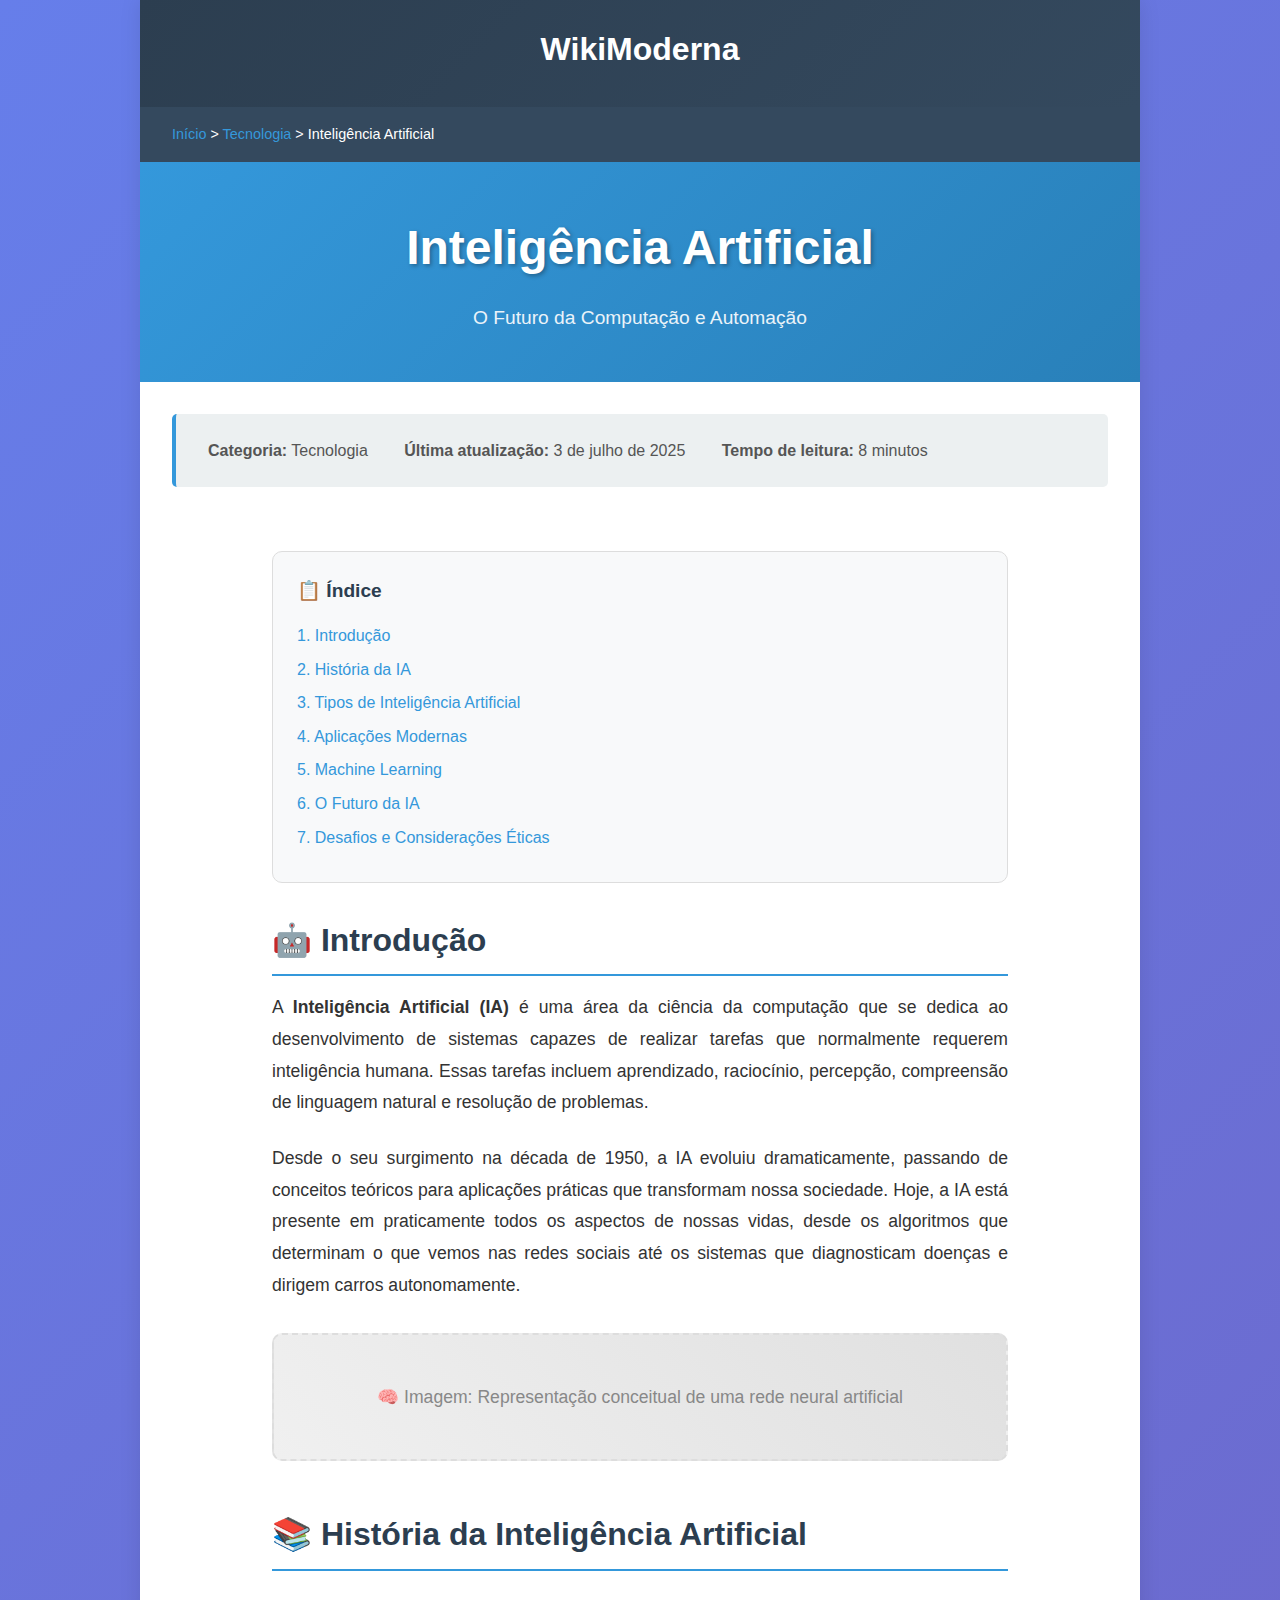
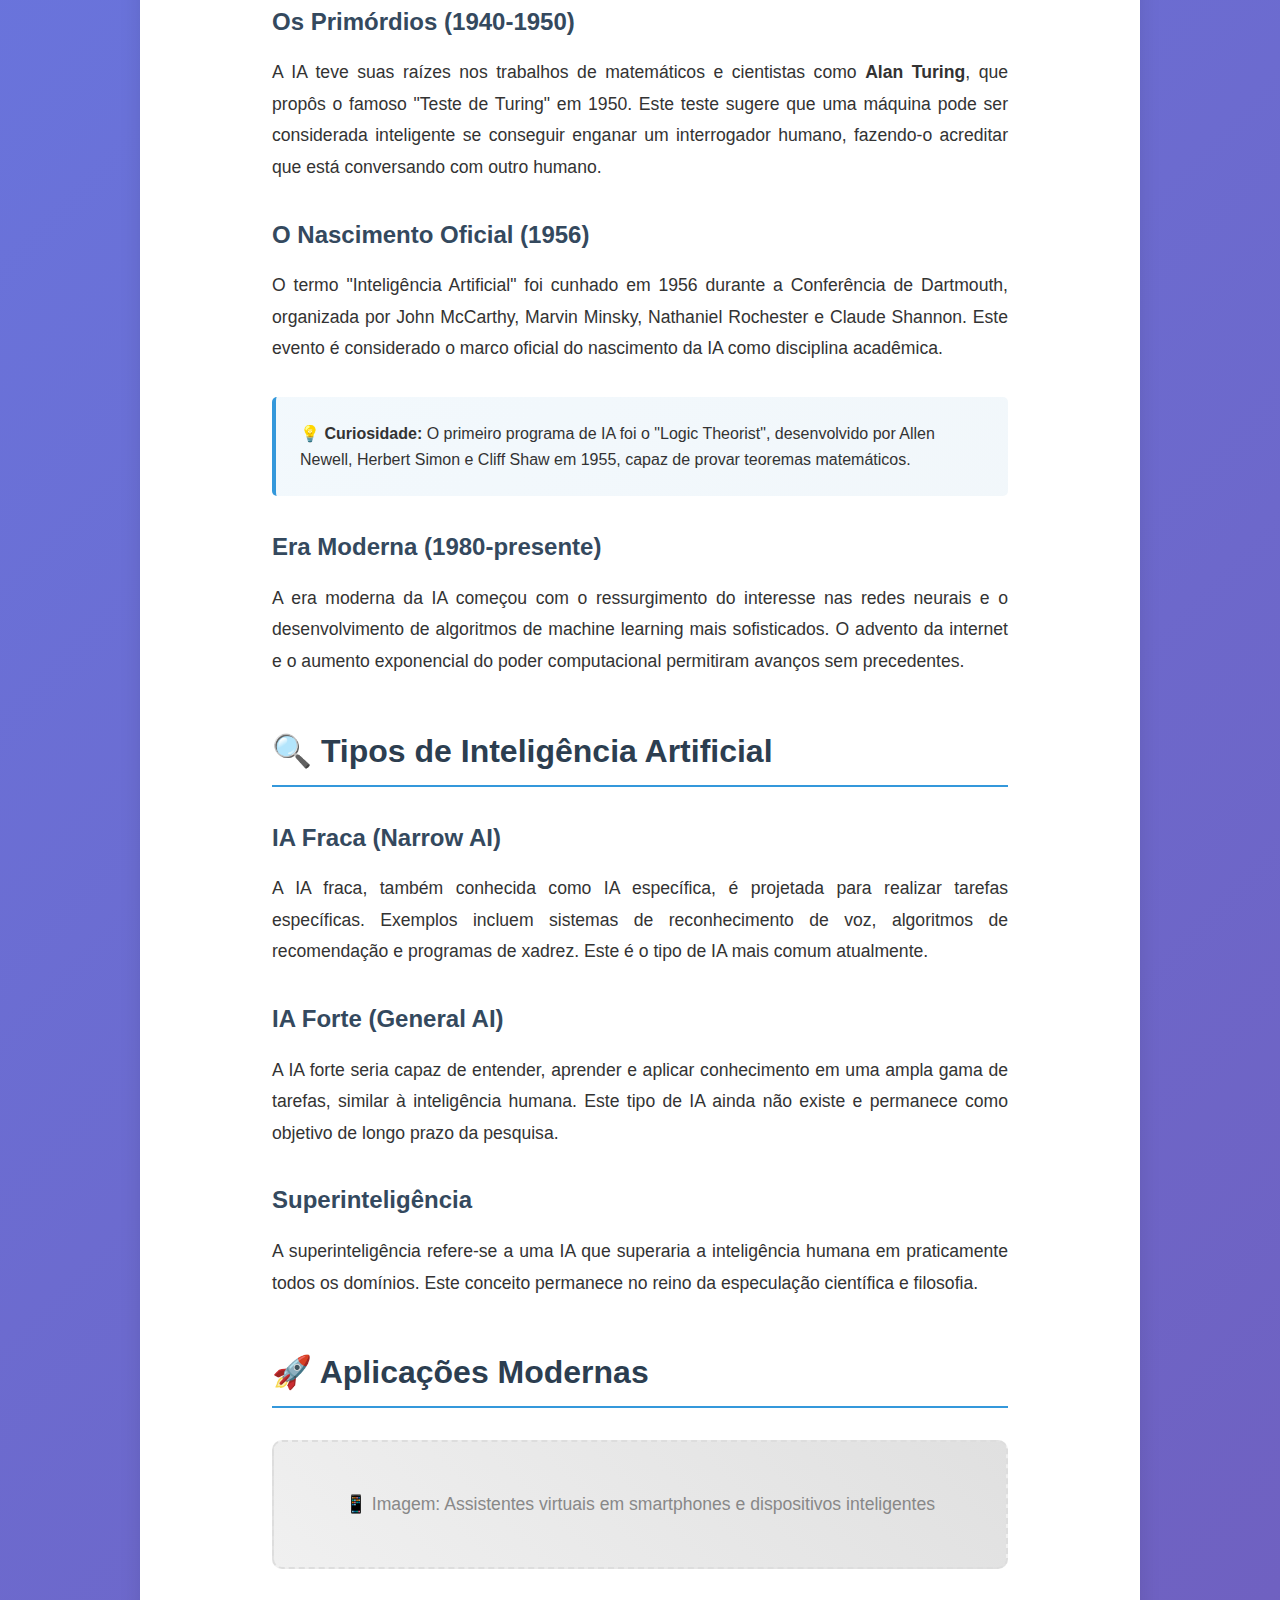
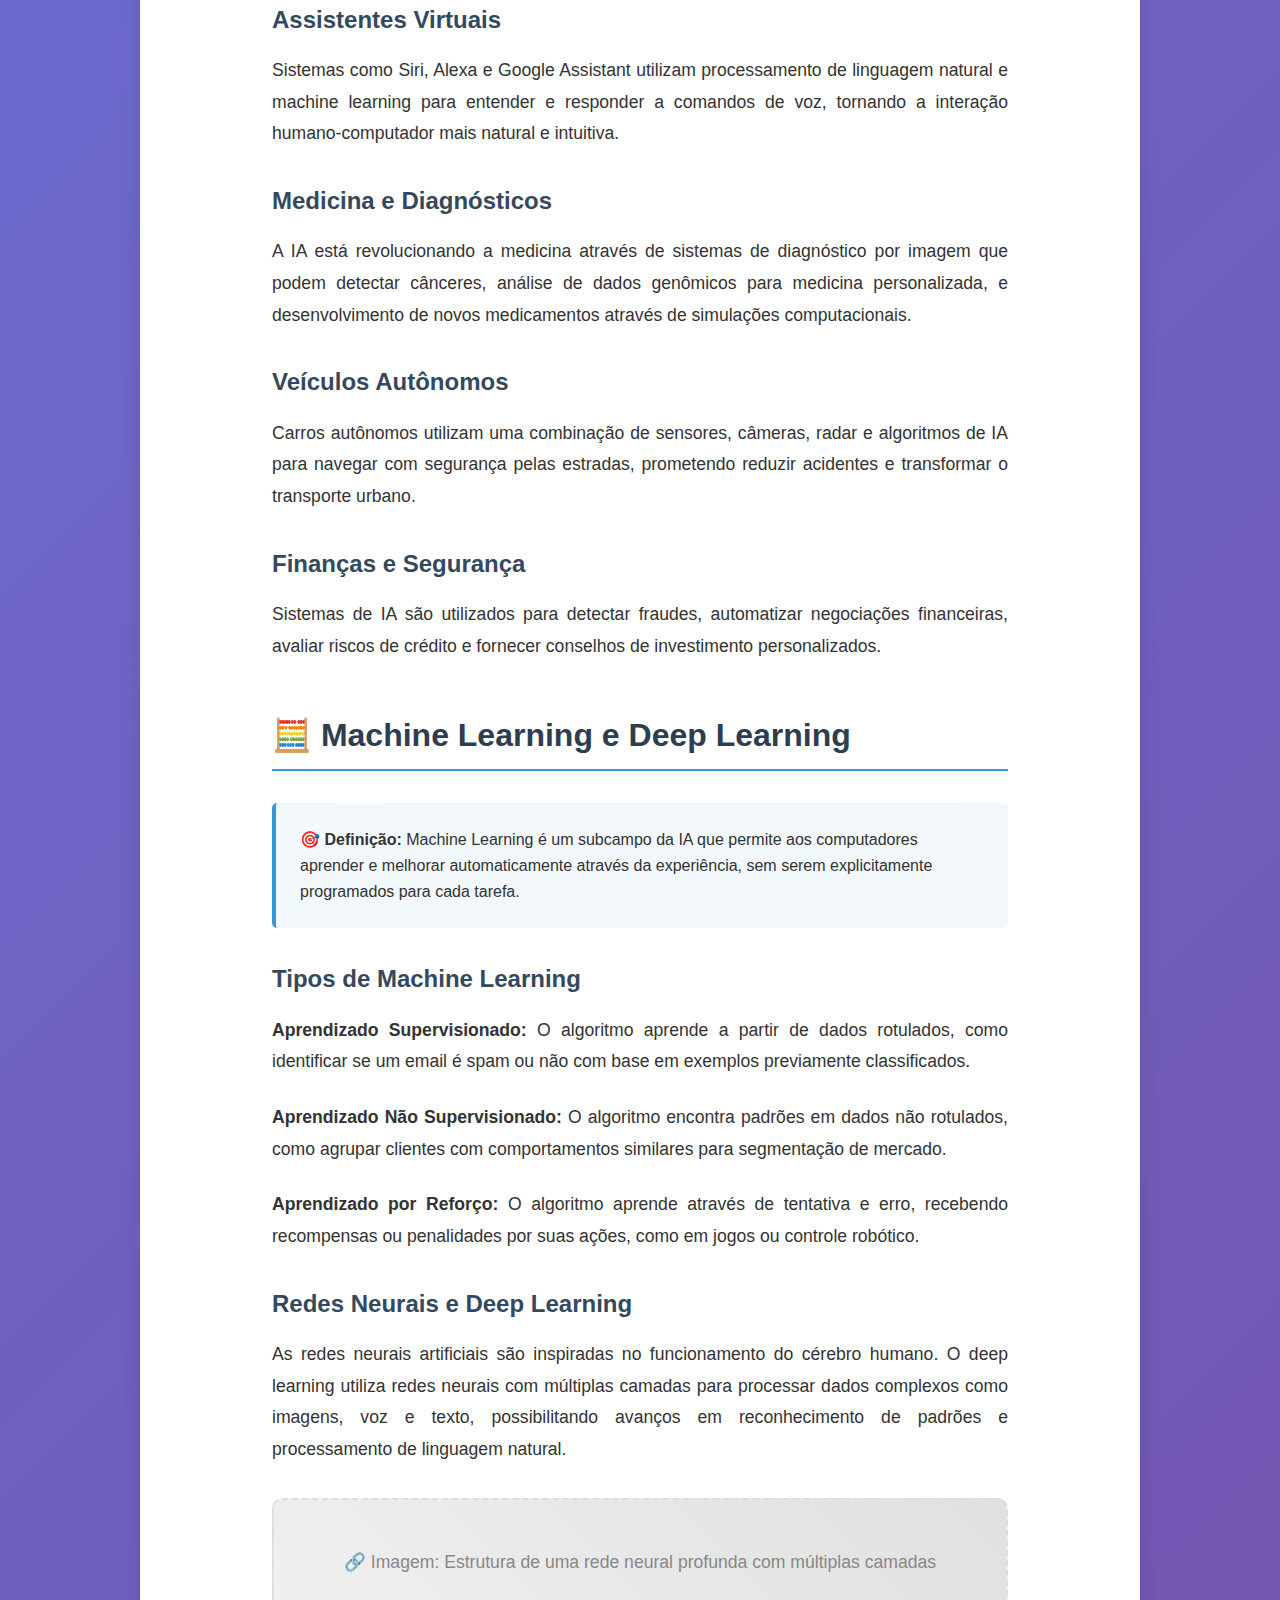
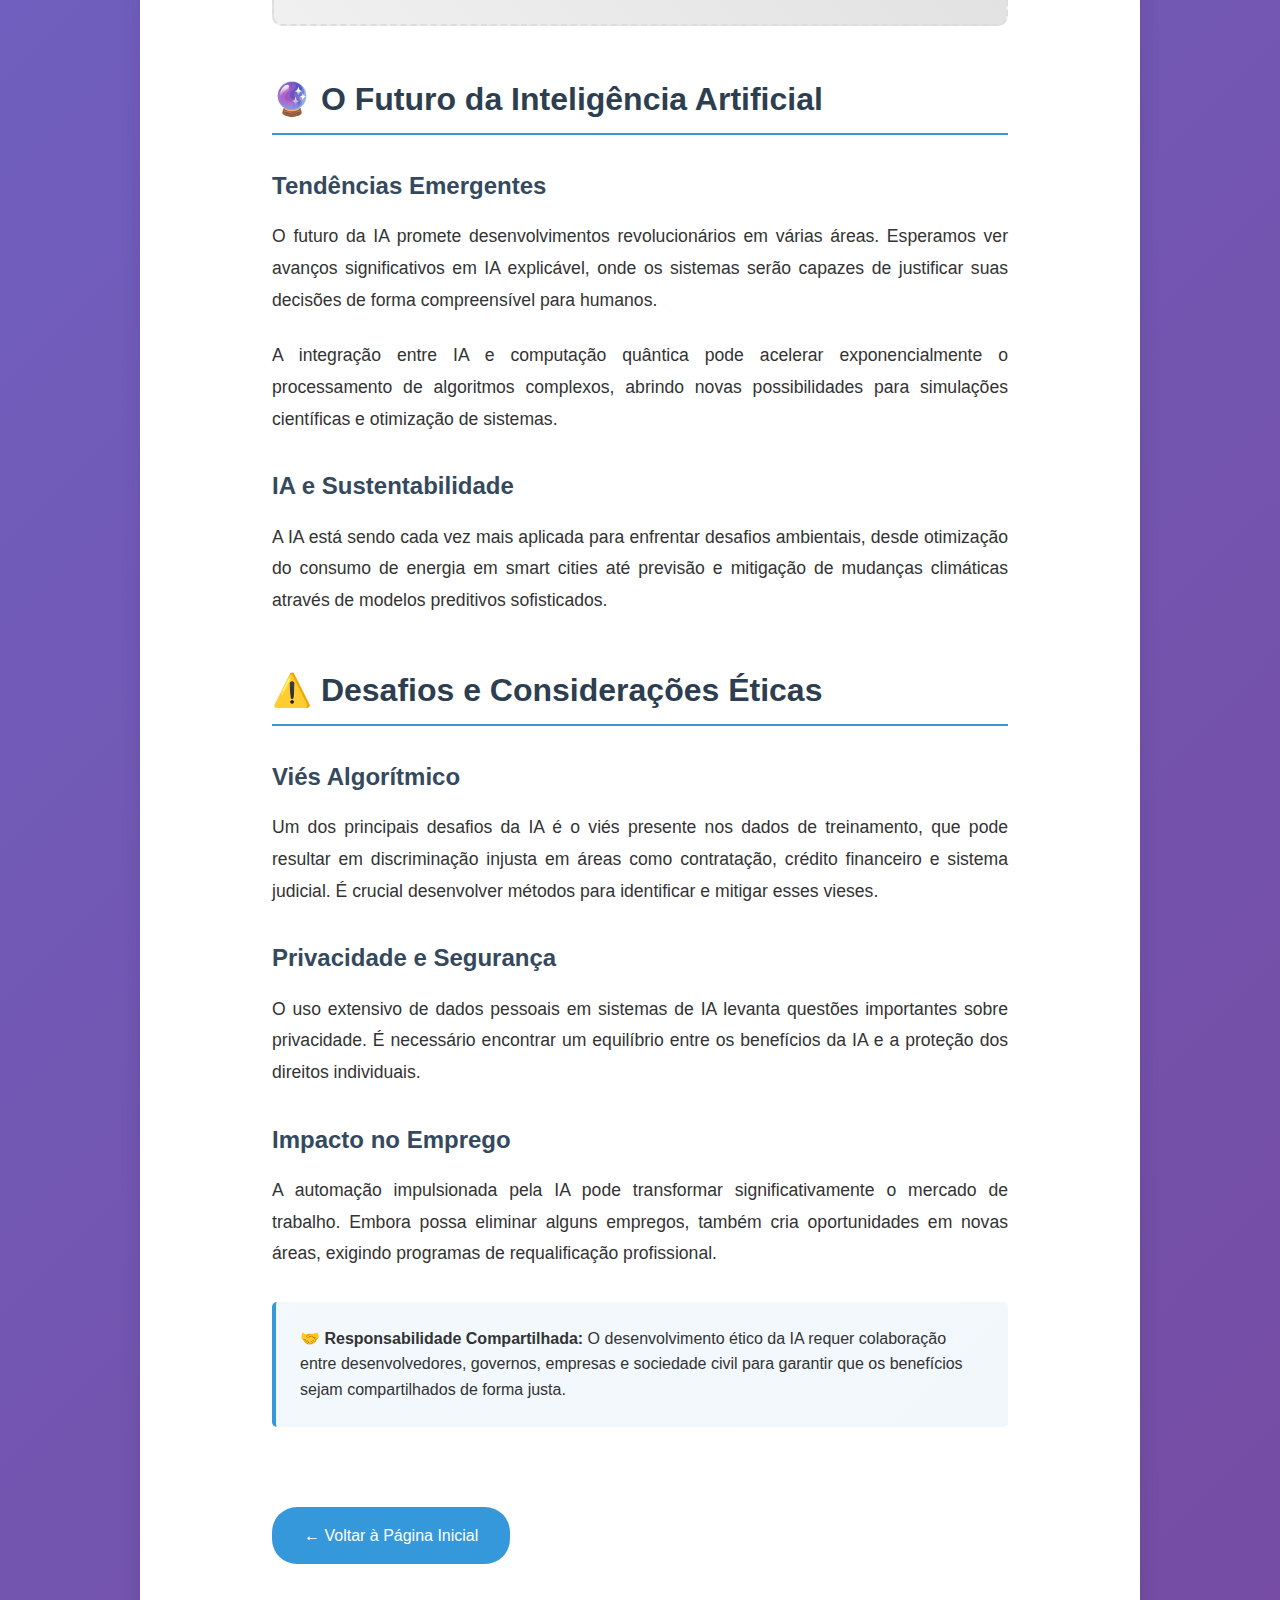
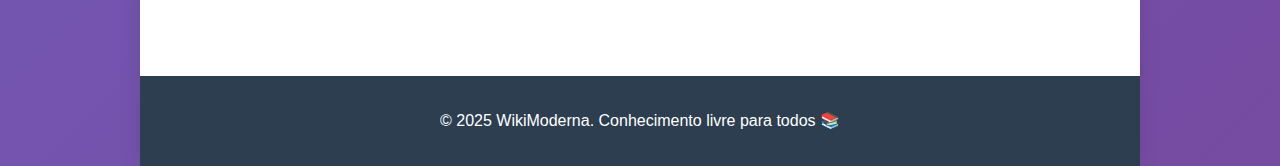
<file: wikipedia/inteligencia-artificial.html>
<!DOCTYPE html>
<html lang="pt-BR">
<head>
    <meta charset="UTF-8">
    <meta name="viewport" content="width=device-width, initial-scale=1.0">
    <title>Inteligência Artificial - WikiModerna</title>
    <style>
        * {
            margin: 0;
            padding: 0;
            box-sizing: border-box;
        }

        body {
            font-family: 'Segoe UI', Tahoma, Geneva, Verdana, sans-serif;
            line-height: 1.6;
            color: #333;
            background: linear-gradient(135deg, #667eea 0%, #764ba2 100%);
            min-height: 100vh;
        }

        .container {
            max-width: 1000px;
            margin: 0 auto;
            background: white;
            min-height: 100vh;
            box-shadow: 0 0 20px rgba(0,0,0,0.1);
        }

        header {
            background: linear-gradient(135deg, #2c3e50 0%, #34495e 100%);
            color: white;
            padding: 1.5rem 0;
            text-align: center;
        }

        .logo h1 {
            font-size: 2rem;
            margin-bottom: 0.5rem;
        }

        .breadcrumb {
            background: #34495e;
            padding: 1rem 2rem;
            color: white;
            font-size: 0.9rem;
        }

        .breadcrumb a {
            color: #3498db;
            text-decoration: none;
        }

        .breadcrumb a:hover {
            text-decoration: underline;
        }

        .article-header {
            background: linear-gradient(135deg, #3498db, #2980b9);
            color: white;
            padding: 3rem 2rem;
            text-align: center;
        }

        .article-title {
            font-size: 3rem;
            margin-bottom: 1rem;
            text-shadow: 2px 2px 4px rgba(0,0,0,0.3);
        }

        .article-subtitle {
            font-size: 1.2rem;
            opacity: 0.9;
            font-weight: 300;
        }

        .article-meta {
            background: #ecf0f1;
            padding: 1.5rem 2rem;
            border-left: 4px solid #3498db;
            margin: 2rem;
            border-radius: 5px;
        }

        .meta-item {
            display: inline-block;
            margin-right: 2rem;
            color: #555;
        }

        .content {
            padding: 2rem;
            max-width: 800px;
            margin: 0 auto;
        }

        .toc {
            background: #f8f9fa;
            border: 1px solid #ddd;
            border-radius: 10px;
            padding: 1.5rem;
            margin-bottom: 2rem;
        }

        .toc h3 {
            color: #2c3e50;
            margin-bottom: 1rem;
            font-size: 1.2rem;
        }

        .toc ul {
            list-style: none;
        }

        .toc li {
            margin-bottom: 0.5rem;
        }

        .toc a {
            color: #3498db;
            text-decoration: none;
            transition: color 0.3s ease;
        }

        .toc a:hover {
            color: #2980b9;
            text-decoration: underline;
        }

        .section {
            margin-bottom: 3rem;
        }

        .section h2 {
            color: #2c3e50;
            font-size: 2rem;
            margin-bottom: 1rem;
            border-bottom: 2px solid #3498db;
            padding-bottom: 0.5rem;
        }

        .section h3 {
            color: #34495e;
            font-size: 1.5rem;
            margin: 2rem 0 1rem 0;
        }

        .section p {
            margin-bottom: 1.5rem;
            text-align: justify;
            font-size: 1.1rem;
            line-height: 1.8;
        }

        .highlight-box {
            background: linear-gradient(135deg, #3498db10, #2980b910);
            border-left: 4px solid #3498db;
            padding: 1.5rem;
            margin: 2rem 0;
            border-radius: 5px;
        }

        .image-placeholder {
            background: linear-gradient(45deg, #f0f0f0, #e0e0e0);
            border: 2px dashed #ddd;
            border-radius: 10px;
            padding: 3rem;
            text-align: center;
            margin: 2rem 0;
            color: #888;
            font-size: 1.1rem;
        }

        .back-to-home {
            background: #3498db;
            color: white;
            padding: 1rem 2rem;
            border: none;
            border-radius: 25px;
            text-decoration: none;
            display: inline-block;
            margin: 2rem 0;
            transition: background 0.3s ease;
        }

        .back-to-home:hover {
            background: #2980b9;
        }

        footer {
            background: #2c3e50;
            color: white;
            text-align: center;
            padding: 2rem;
            margin-top: 3rem;
        }

        @media (max-width: 768px) {
            .article-title {
                font-size: 2rem;
            }
            
            .content {
                padding: 1rem;
            }
            
            .article-meta {
                margin: 1rem;
            }
        }
    </style>
</head>
<body>
    <div class="container">
        <header>
            <div class="logo">
                <h1>WikiModerna</h1>
            </div>
        </header>

        <div class="breadcrumb">
            <a href="wiki.html">Início</a> &gt; <a href="#tecnologia">Tecnologia</a> &gt; Inteligência Artificial
        </div>

        <div class="article-header">
            <h1 class="article-title">Inteligência Artificial</h1>
            <p class="article-subtitle">O Futuro da Computação e Automação</p>
        </div>

        <div class="article-meta">
            <span class="meta-item"><strong>Categoria:</strong> Tecnologia</span>
            <span class="meta-item"><strong>Última atualização:</strong> 3 de julho de 2025</span>
            <span class="meta-item"><strong>Tempo de leitura:</strong> 8 minutos</span>
        </div>

        <div class="content">
            <div class="toc">
                <h3>📋 Índice</h3>
                <ul>
                    <li><a href="#introducao">1. Introdução</a></li>
                    <li><a href="#historia">2. História da IA</a></li>
                    <li><a href="#tipos">3. Tipos de Inteligência Artificial</a></li>
                    <li><a href="#aplicacoes">4. Aplicações Modernas</a></li>
                    <li><a href="#machine-learning">5. Machine Learning</a></li>
                    <li><a href="#futuro">6. O Futuro da IA</a></li>
                    <li><a href="#desafios">7. Desafios e Considerações Éticas</a></li>
                </ul>
            </div>

            <section id="introducao" class="section">
                <h2>🤖 Introdução</h2>
                <p>
                    A <strong>Inteligência Artificial (IA)</strong> é uma área da ciência da computação que se dedica ao desenvolvimento de sistemas capazes de realizar tarefas que normalmente requerem inteligência humana. Essas tarefas incluem aprendizado, raciocínio, percepção, compreensão de linguagem natural e resolução de problemas.
                </p>
                <p>
                    Desde o seu surgimento na década de 1950, a IA evoluiu dramaticamente, passando de conceitos teóricos para aplicações práticas que transformam nossa sociedade. Hoje, a IA está presente em praticamente todos os aspectos de nossas vidas, desde os algoritmos que determinam o que vemos nas redes sociais até os sistemas que diagnosticam doenças e dirigem carros autonomamente.
                </p>
                
                <div class="image-placeholder">
                    🧠 Imagem: Representação conceitual de uma rede neural artificial
                </div>
            </section>

            <section id="historia" class="section">
                <h2>📚 História da Inteligência Artificial</h2>
                
                <h3>Os Primórdios (1940-1950)</h3>
                <p>
                    A IA teve suas raízes nos trabalhos de matemáticos e cientistas como <strong>Alan Turing</strong>, que propôs o famoso "Teste de Turing" em 1950. Este teste sugere que uma máquina pode ser considerada inteligente se conseguir enganar um interrogador humano, fazendo-o acreditar que está conversando com outro humano.
                </p>

                <h3>O Nascimento Oficial (1956)</h3>
                <p>
                    O termo "Inteligência Artificial" foi cunhado em 1956 durante a Conferência de Dartmouth, organizada por John McCarthy, Marvin Minsky, Nathaniel Rochester e Claude Shannon. Este evento é considerado o marco oficial do nascimento da IA como disciplina acadêmica.
                </p>

                <div class="highlight-box">
                    <strong>💡 Curiosidade:</strong> O primeiro programa de IA foi o "Logic Theorist", desenvolvido por Allen Newell, Herbert Simon e Cliff Shaw em 1955, capaz de provar teoremas matemáticos.
                </div>

                <h3>Era Moderna (1980-presente)</h3>
                <p>
                    A era moderna da IA começou com o ressurgimento do interesse nas redes neurais e o desenvolvimento de algoritmos de machine learning mais sofisticados. O advento da internet e o aumento exponencial do poder computacional permitiram avanços sem precedentes.
                </p>
            </section>

            <section id="tipos" class="section">
                <h2>🔍 Tipos de Inteligência Artificial</h2>

                <h3>IA Fraca (Narrow AI)</h3>
                <p>
                    A IA fraca, também conhecida como IA específica, é projetada para realizar tarefas específicas. Exemplos incluem sistemas de reconhecimento de voz, algoritmos de recomendação e programas de xadrez. Este é o tipo de IA mais comum atualmente.
                </p>

                <h3>IA Forte (General AI)</h3>
                <p>
                    A IA forte seria capaz de entender, aprender e aplicar conhecimento em uma ampla gama de tarefas, similar à inteligência humana. Este tipo de IA ainda não existe e permanece como objetivo de longo prazo da pesquisa.
                </p>

                <h3>Superinteligência</h3>
                <p>
                    A superinteligência refere-se a uma IA que superaria a inteligência humana em praticamente todos os domínios. Este conceito permanece no reino da especulação científica e filosofia.
                </p>
            </section>

            <section id="aplicacoes" class="section">
                <h2>🚀 Aplicações Modernas</h2>

                <div class="image-placeholder">
                    📱 Imagem: Assistentes virtuais em smartphones e dispositivos inteligentes
                </div>

                <h3>Assistentes Virtuais</h3>
                <p>
                    Sistemas como Siri, Alexa e Google Assistant utilizam processamento de linguagem natural e machine learning para entender e responder a comandos de voz, tornando a interação humano-computador mais natural e intuitiva.
                </p>

                <h3>Medicina e Diagnósticos</h3>
                <p>
                    A IA está revolucionando a medicina através de sistemas de diagnóstico por imagem que podem detectar cânceres, análise de dados genômicos para medicina personalizada, e desenvolvimento de novos medicamentos através de simulações computacionais.
                </p>

                <h3>Veículos Autônomos</h3>
                <p>
                    Carros autônomos utilizam uma combinação de sensores, câmeras, radar e algoritmos de IA para navegar com segurança pelas estradas, prometendo reduzir acidentes e transformar o transporte urbano.
                </p>

                <h3>Finanças e Segurança</h3>
                <p>
                    Sistemas de IA são utilizados para detectar fraudes, automatizar negociações financeiras, avaliar riscos de crédito e fornecer conselhos de investimento personalizados.
                </p>
            </section>

            <section id="machine-learning" class="section">
                <h2>🧮 Machine Learning e Deep Learning</h2>

                <div class="highlight-box">
                    <strong>🎯 Definição:</strong> Machine Learning é um subcampo da IA que permite aos computadores aprender e melhorar automaticamente através da experiência, sem serem explicitamente programados para cada tarefa.
                </div>

                <h3>Tipos de Machine Learning</h3>
                <p>
                    <strong>Aprendizado Supervisionado:</strong> O algoritmo aprende a partir de dados rotulados, como identificar se um email é spam ou não com base em exemplos previamente classificados.
                </p>
                <p>
                    <strong>Aprendizado Não Supervisionado:</strong> O algoritmo encontra padrões em dados não rotulados, como agrupar clientes com comportamentos similares para segmentação de mercado.
                </p>
                <p>
                    <strong>Aprendizado por Reforço:</strong> O algoritmo aprende através de tentativa e erro, recebendo recompensas ou penalidades por suas ações, como em jogos ou controle robótico.
                </p>

                <h3>Redes Neurais e Deep Learning</h3>
                <p>
                    As redes neurais artificiais são inspiradas no funcionamento do cérebro humano. O deep learning utiliza redes neurais com múltiplas camadas para processar dados complexos como imagens, voz e texto, possibilitando avanços em reconhecimento de padrões e processamento de linguagem natural.
                </p>

                <div class="image-placeholder">
                    🔗 Imagem: Estrutura de uma rede neural profunda com múltiplas camadas
                </div>
            </section>

            <section id="futuro" class="section">
                <h2>🔮 O Futuro da Inteligência Artificial</h2>

                <h3>Tendências Emergentes</h3>
                <p>
                    O futuro da IA promete desenvolvimentos revolucionários em várias áreas. Esperamos ver avanços significativos em IA explicável, onde os sistemas serão capazes de justificar suas decisões de forma compreensível para humanos.
                </p>
                <p>
                    A integração entre IA e computação quântica pode acelerar exponencialmente o processamento de algoritmos complexos, abrindo novas possibilidades para simulações científicas e otimização de sistemas.
                </p>

                <h3>IA e Sustentabilidade</h3>
                <p>
                    A IA está sendo cada vez mais aplicada para enfrentar desafios ambientais, desde otimização do consumo de energia em smart cities até previsão e mitigação de mudanças climáticas através de modelos preditivos sofisticados.
                </p>
            </section>

            <section id="desafios" class="section">
                <h2>⚠️ Desafios e Considerações Éticas</h2>

                <h3>Viés Algorítmico</h3>
                <p>
                    Um dos principais desafios da IA é o viés presente nos dados de treinamento, que pode resultar em discriminação injusta em áreas como contratação, crédito financeiro e sistema judicial. É crucial desenvolver métodos para identificar e mitigar esses vieses.
                </p>

                <h3>Privacidade e Segurança</h3>
                <p>
                    O uso extensivo de dados pessoais em sistemas de IA levanta questões importantes sobre privacidade. É necessário encontrar um equilíbrio entre os benefícios da IA e a proteção dos direitos individuais.
                </p>

                <h3>Impacto no Emprego</h3>
                <p>
                    A automação impulsionada pela IA pode transformar significativamente o mercado de trabalho. Embora possa eliminar alguns empregos, também cria oportunidades em novas áreas, exigindo programas de requalificação profissional.
                </p>

                <div class="highlight-box">
                    <strong>🤝 Responsabilidade Compartilhada:</strong> O desenvolvimento ético da IA requer colaboração entre desenvolvedores, governos, empresas e sociedade civil para garantir que os benefícios sejam compartilhados de forma justa.
                </div>
            </section>

            <a href="wiki.html" class="back-to-home">← Voltar à Página Inicial</a>
        </div>

        <footer>
            <p>&copy; 2025 WikiModerna. Conhecimento livre para todos 📚</p>
        </footer>
    </div>
</body>
</html>
</file>
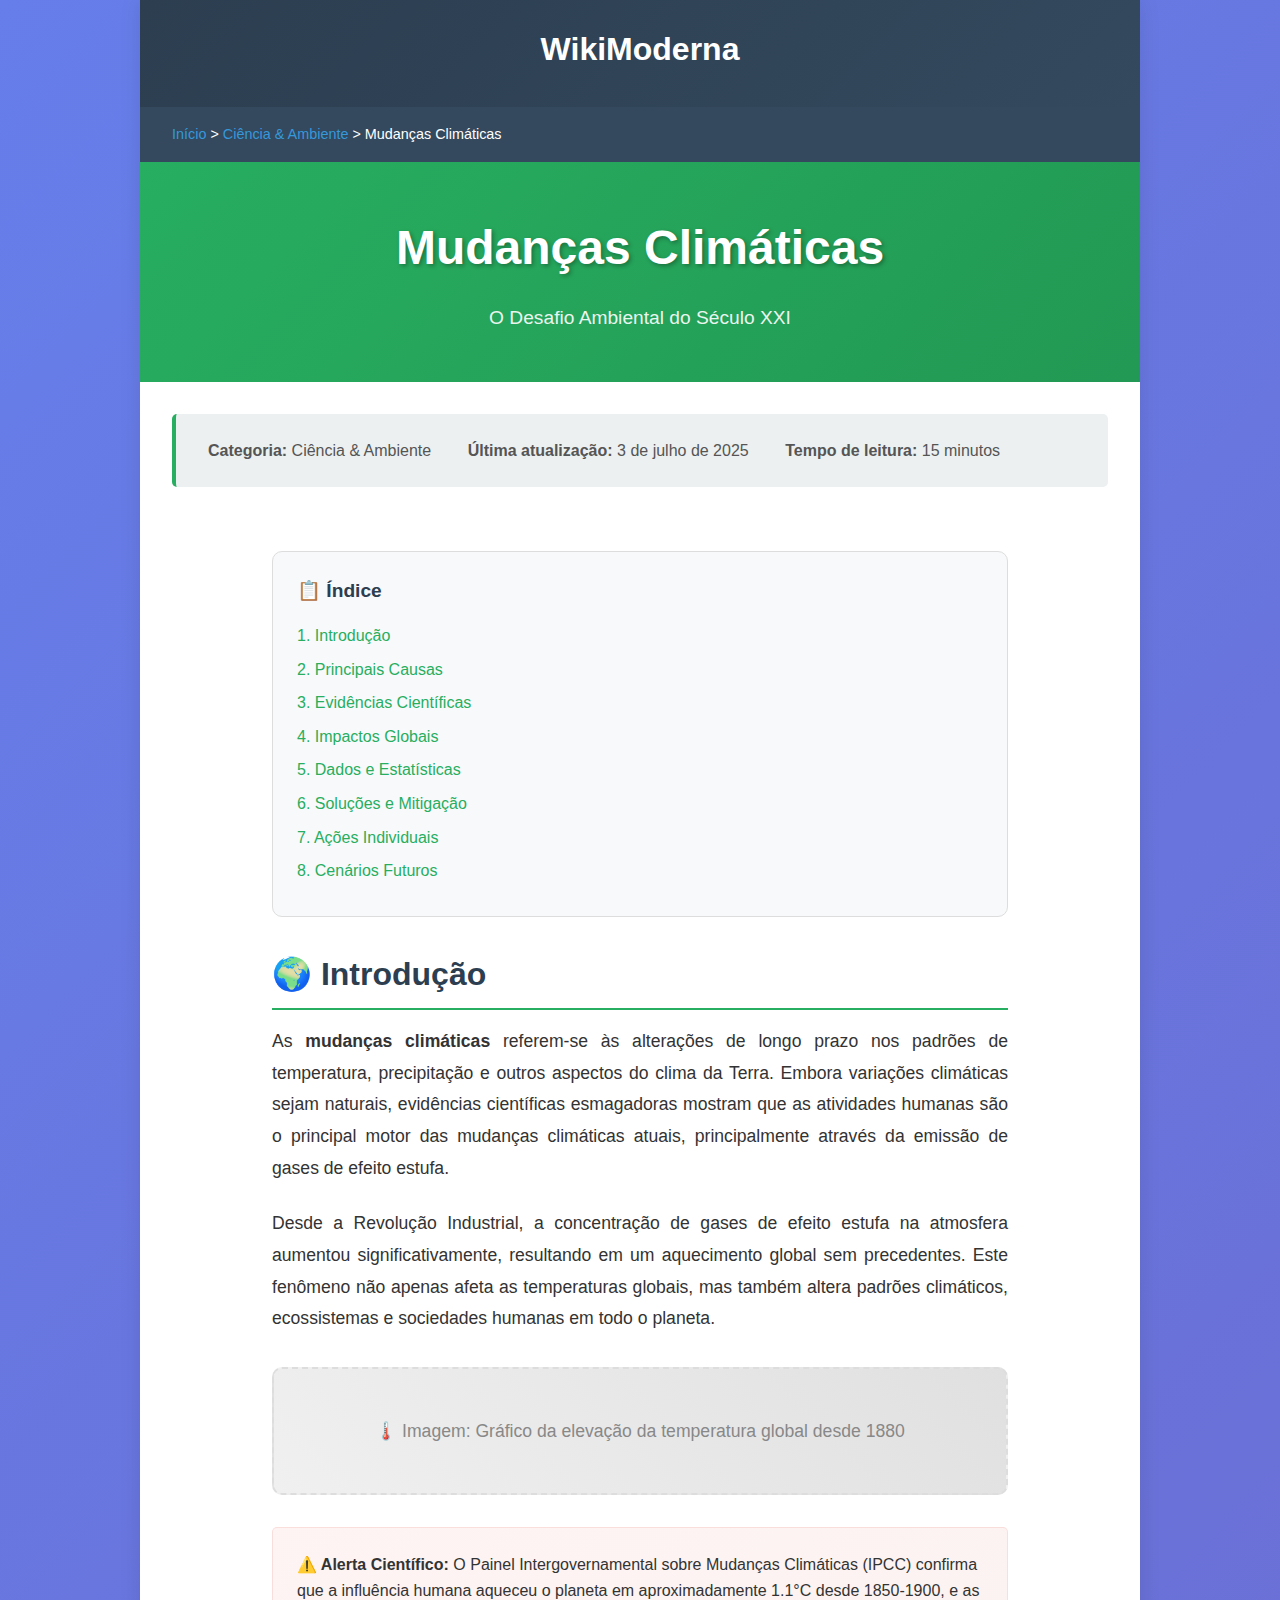
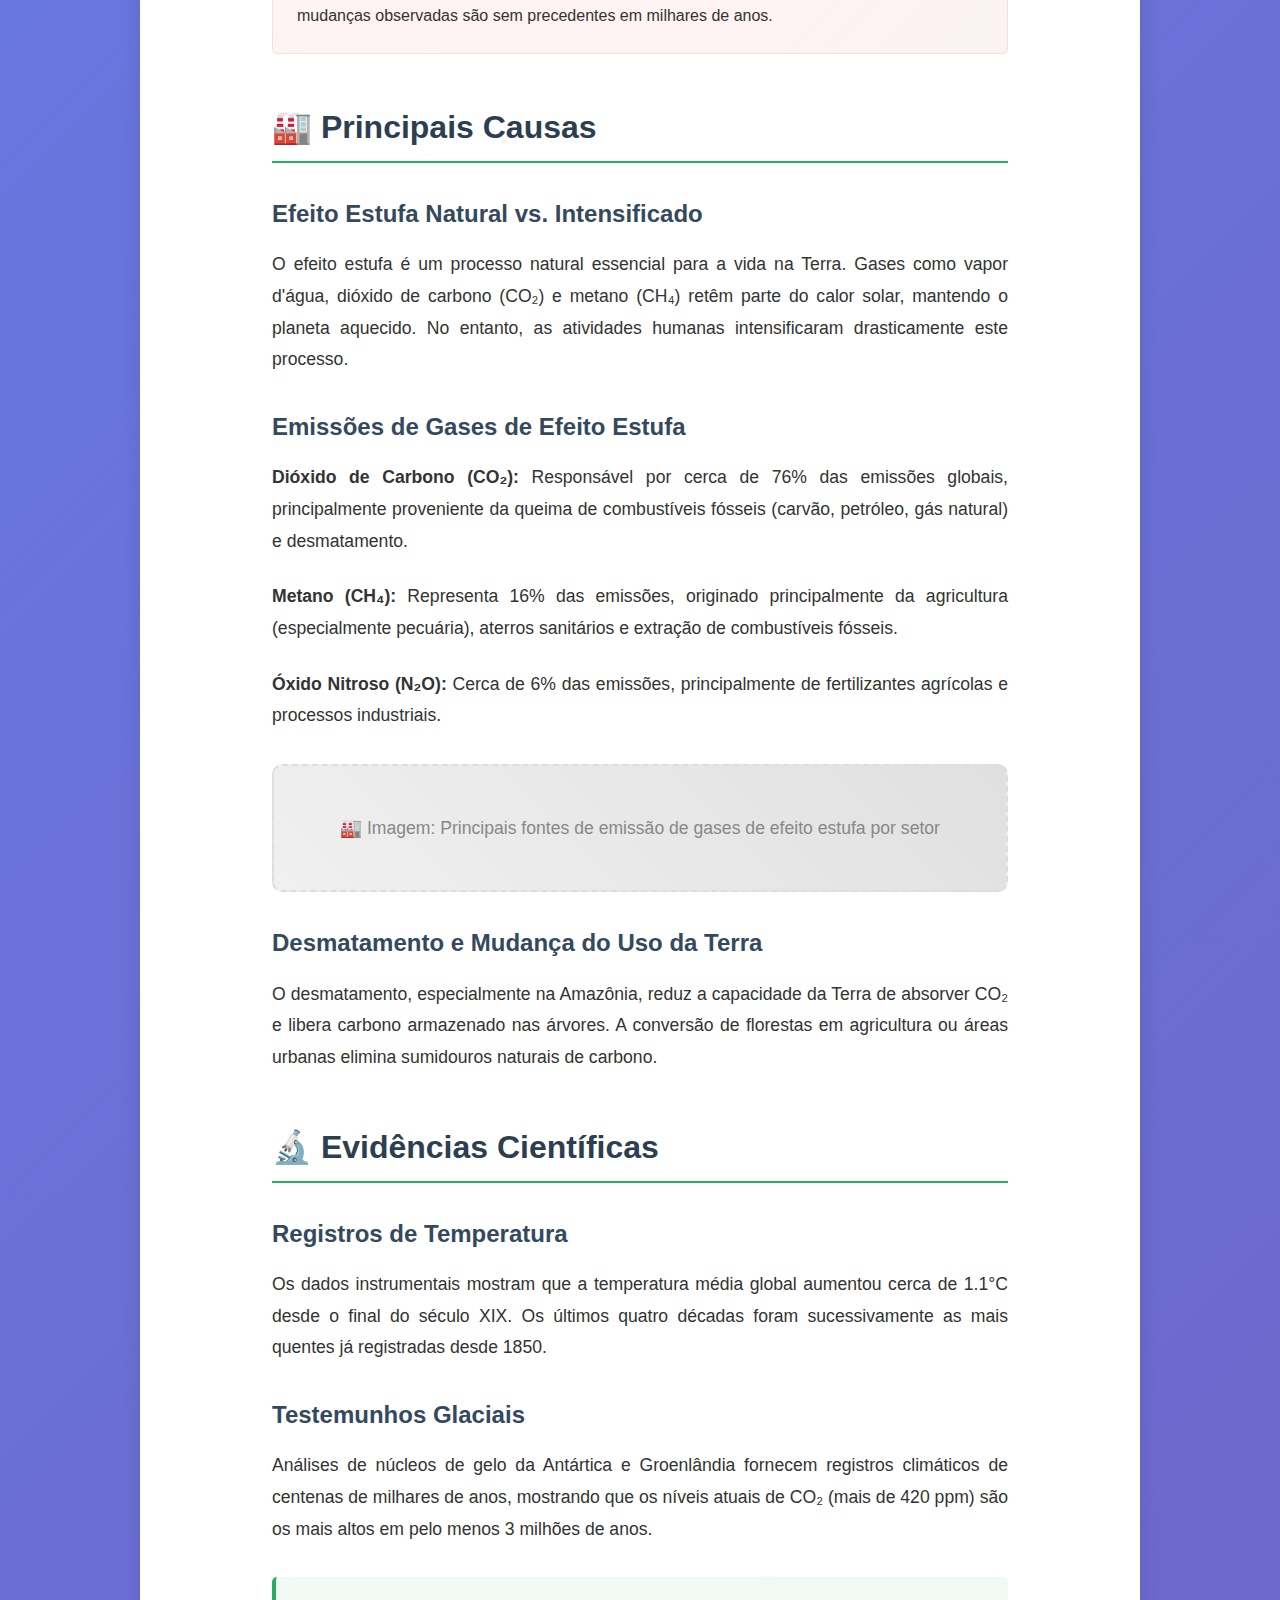
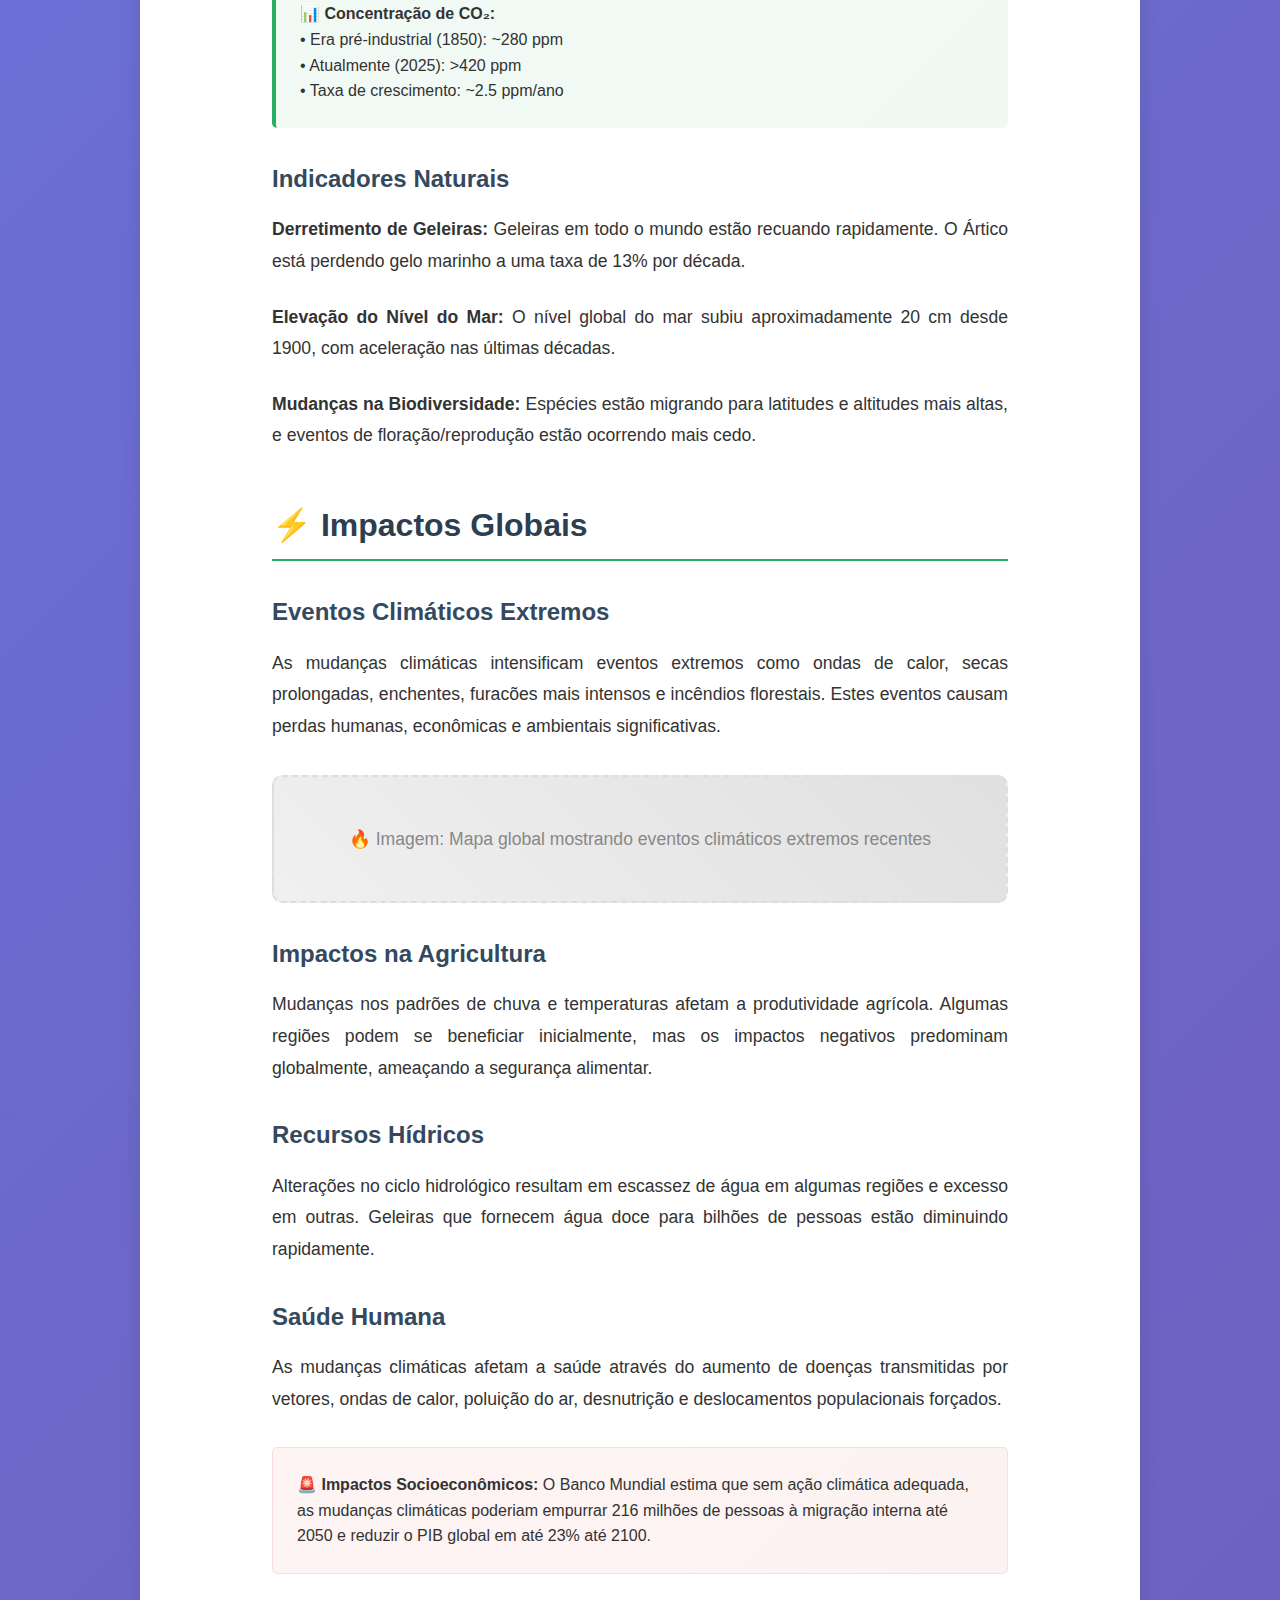
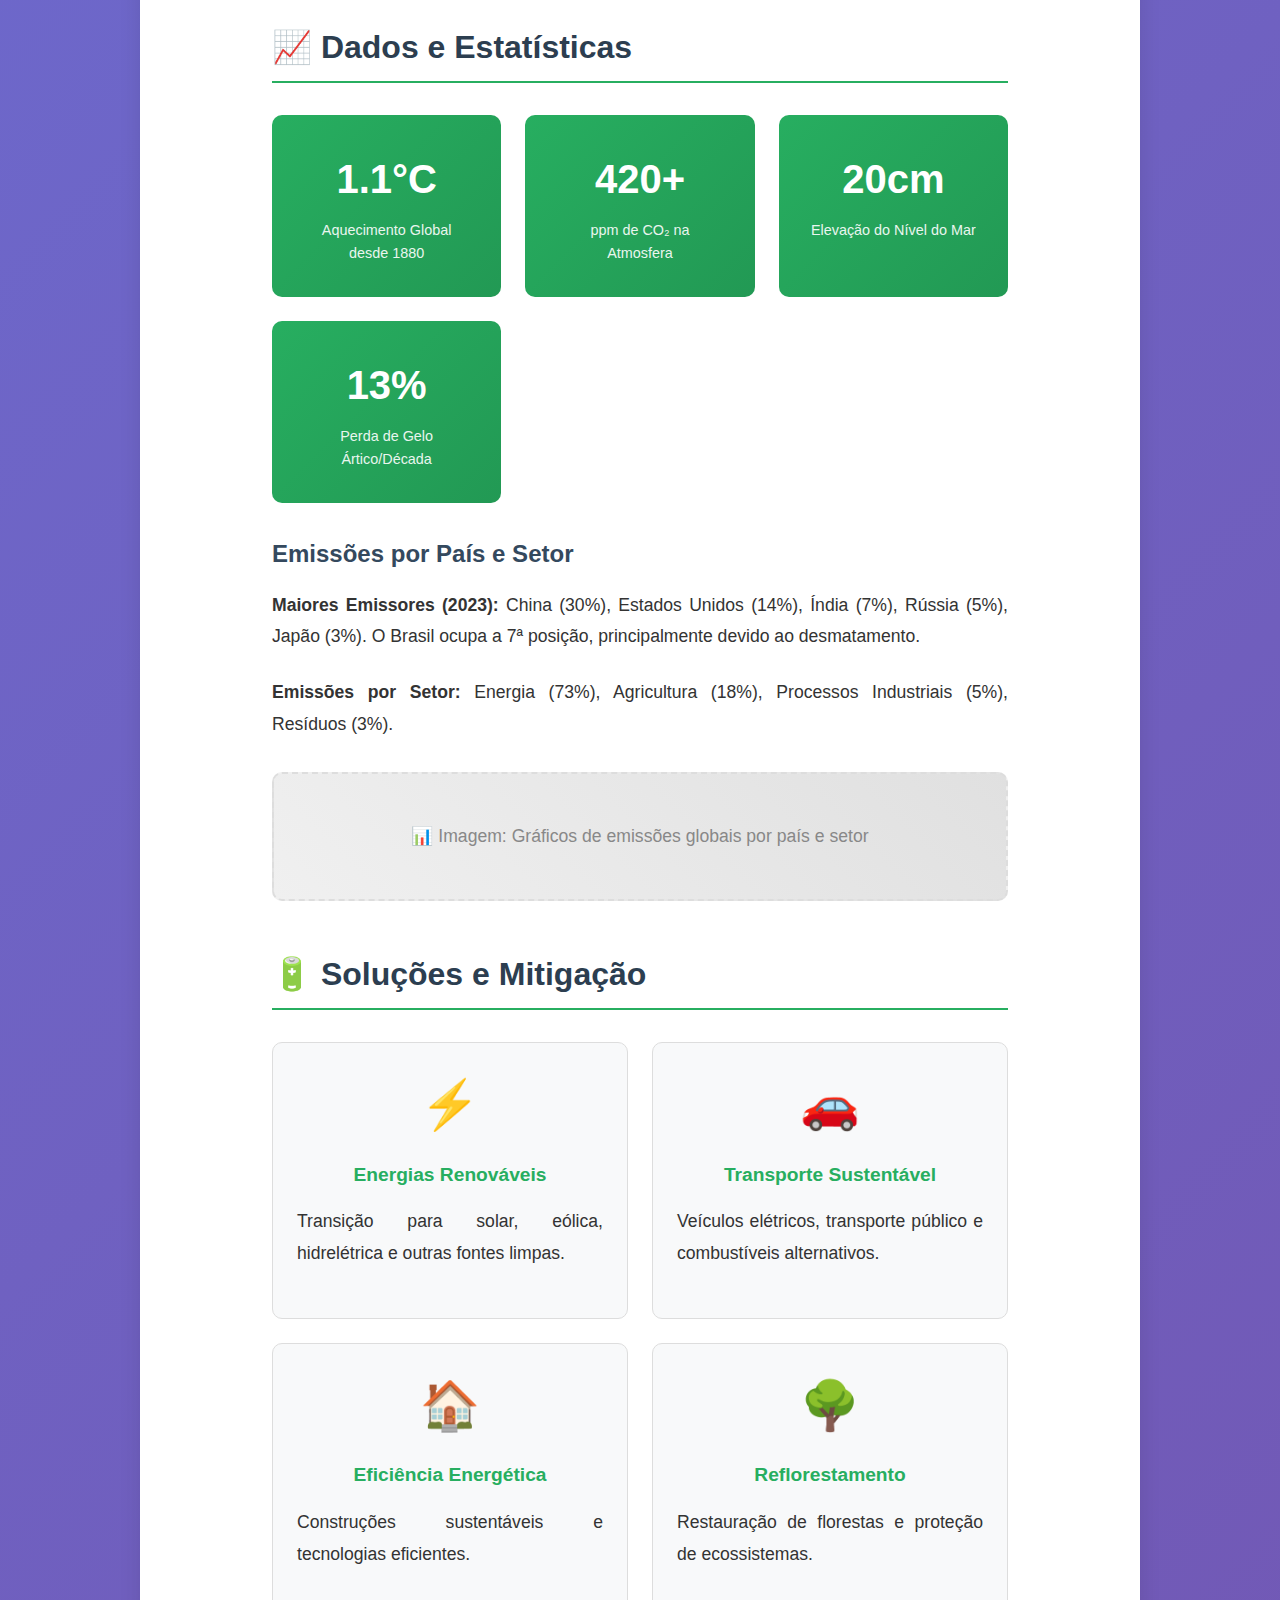
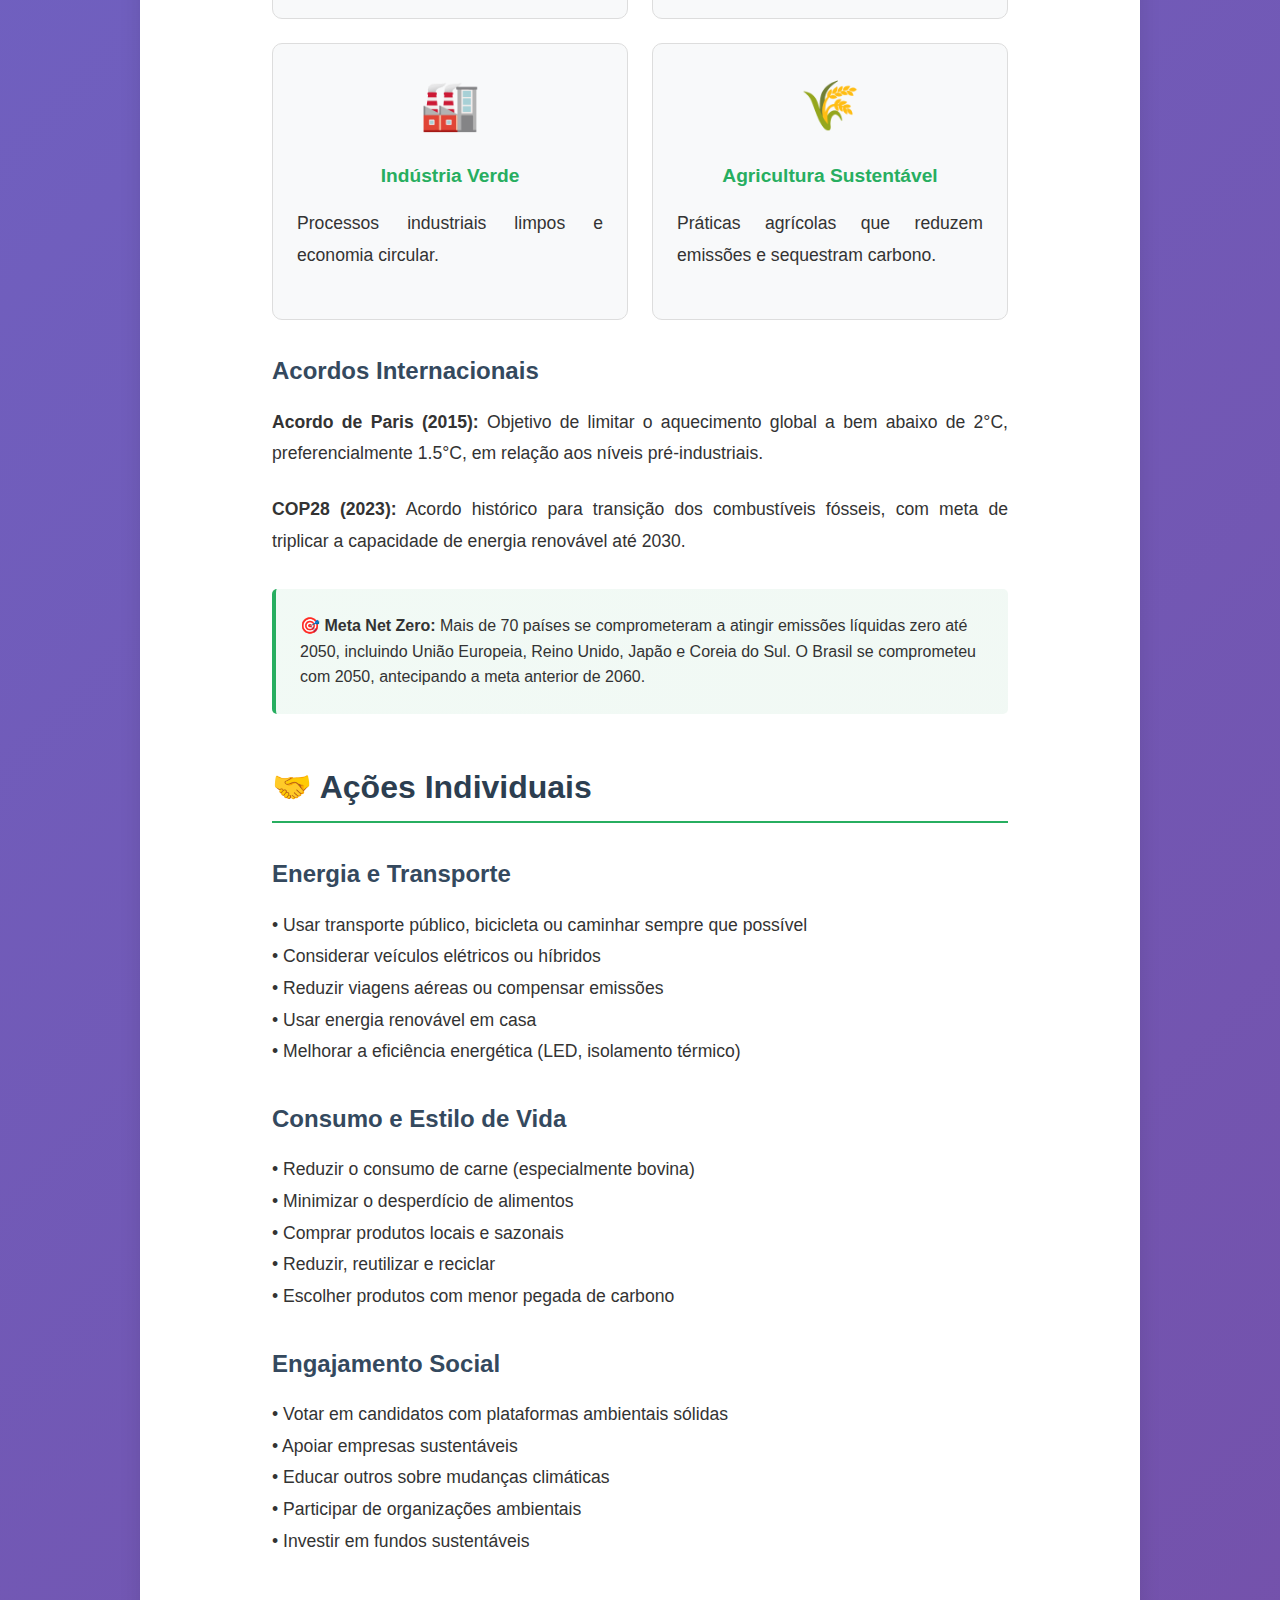
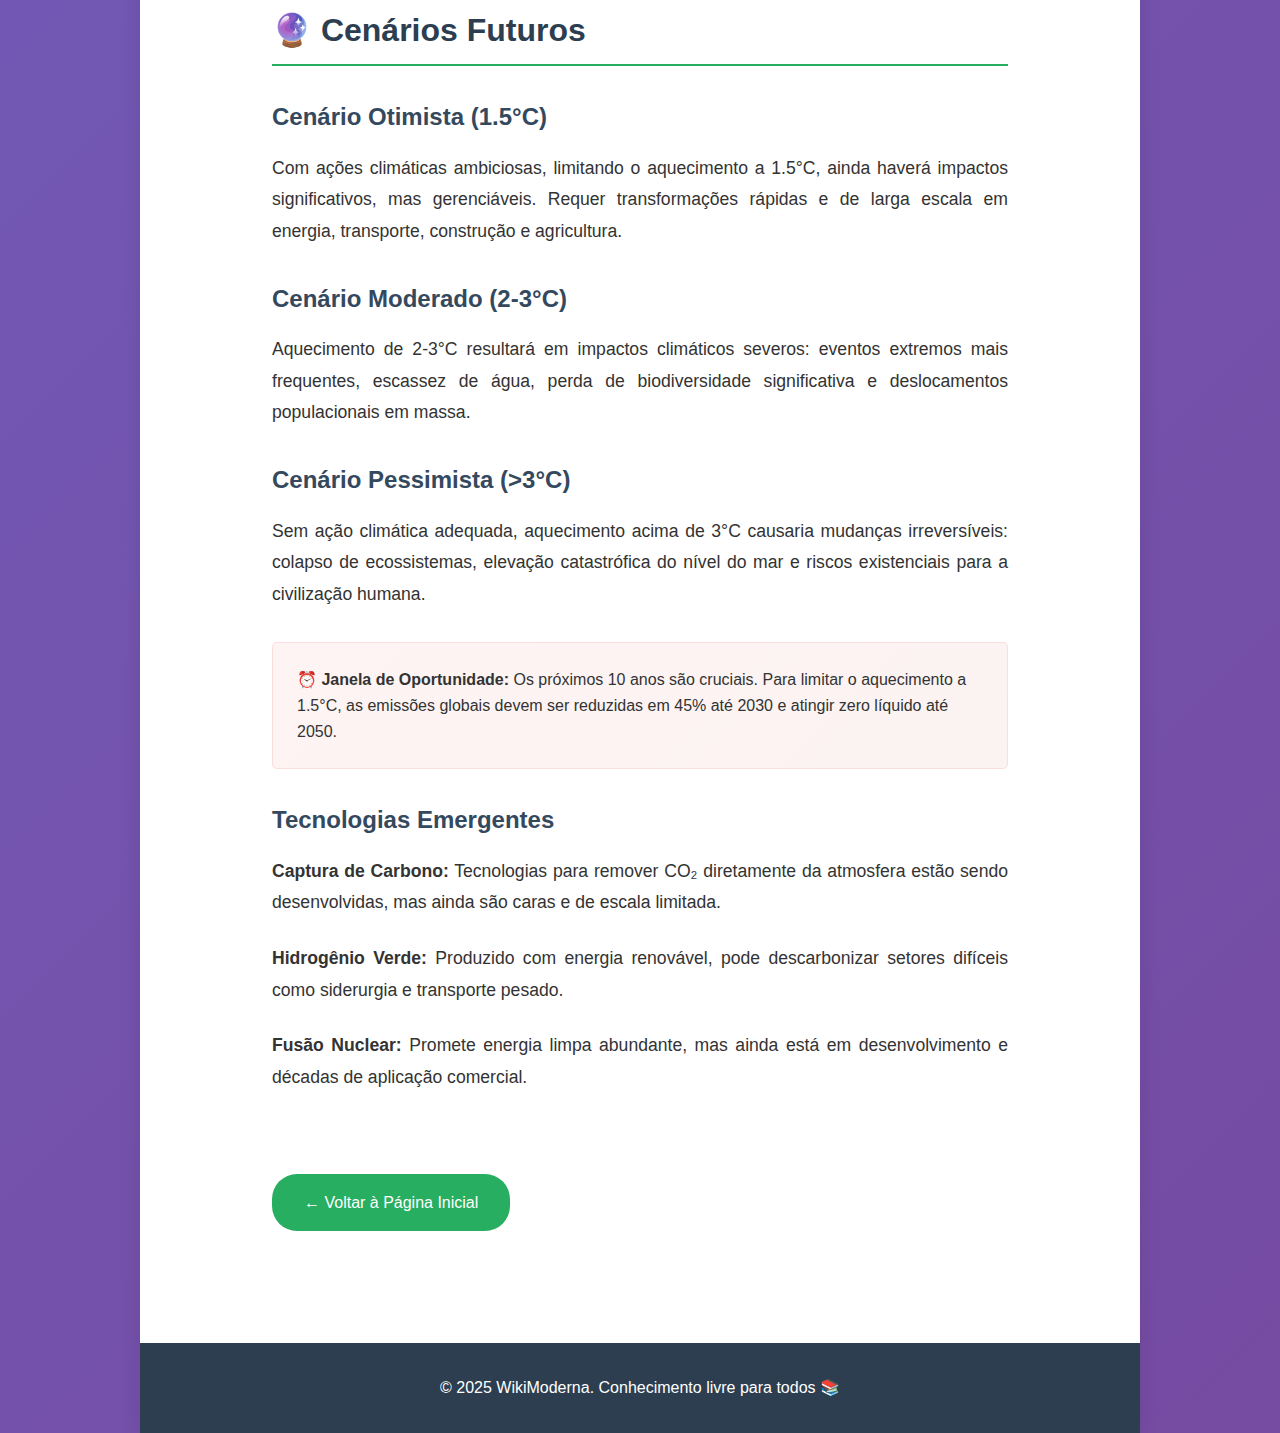
<file: wikipedia/mudancas-climaticas.html>
<!DOCTYPE html>
<html lang="pt-BR">
<head>
    <meta charset="UTF-8">
    <meta name="viewport" content="width=device-width, initial-scale=1.0">
    <title>Mudanças Climáticas - WikiModerna</title>
    <style>
        * {
            margin: 0;
            padding: 0;
            box-sizing: border-box;
        }

        body {
            font-family: 'Segoe UI', Tahoma, Geneva, Verdana, sans-serif;
            line-height: 1.6;
            color: #333;
            background: linear-gradient(135deg, #667eea 0%, #764ba2 100%);
            min-height: 100vh;
        }

        .container {
            max-width: 1000px;
            margin: 0 auto;
            background: white;
            min-height: 100vh;
            box-shadow: 0 0 20px rgba(0,0,0,0.1);
        }

        header {
            background: linear-gradient(135deg, #2c3e50 0%, #34495e 100%);
            color: white;
            padding: 1.5rem 0;
            text-align: center;
        }

        .logo h1 {
            font-size: 2rem;
            margin-bottom: 0.5rem;
        }

        .breadcrumb {
            background: #34495e;
            padding: 1rem 2rem;
            color: white;
            font-size: 0.9rem;
        }

        .breadcrumb a {
            color: #3498db;
            text-decoration: none;
        }

        .breadcrumb a:hover {
            text-decoration: underline;
        }

        .article-header {
            background: linear-gradient(135deg, #27ae60, #229954);
            color: white;
            padding: 3rem 2rem;
            text-align: center;
        }

        .article-title {
            font-size: 3rem;
            margin-bottom: 1rem;
            text-shadow: 2px 2px 4px rgba(0,0,0,0.3);
        }

        .article-subtitle {
            font-size: 1.2rem;
            opacity: 0.9;
            font-weight: 300;
        }

        .article-meta {
            background: #ecf0f1;
            padding: 1.5rem 2rem;
            border-left: 4px solid #27ae60;
            margin: 2rem;
            border-radius: 5px;
        }

        .meta-item {
            display: inline-block;
            margin-right: 2rem;
            color: #555;
        }

        .content {
            padding: 2rem;
            max-width: 800px;
            margin: 0 auto;
        }

        .toc {
            background: #f8f9fa;
            border: 1px solid #ddd;
            border-radius: 10px;
            padding: 1.5rem;
            margin-bottom: 2rem;
        }

        .toc h3 {
            color: #2c3e50;
            margin-bottom: 1rem;
            font-size: 1.2rem;
        }

        .toc ul {
            list-style: none;
        }

        .toc li {
            margin-bottom: 0.5rem;
        }

        .toc a {
            color: #27ae60;
            text-decoration: none;
            transition: color 0.3s ease;
        }

        .toc a:hover {
            color: #229954;
            text-decoration: underline;
        }

        .section {
            margin-bottom: 3rem;
        }

        .section h2 {
            color: #2c3e50;
            font-size: 2rem;
            margin-bottom: 1rem;
            border-bottom: 2px solid #27ae60;
            padding-bottom: 0.5rem;
        }

        .section h3 {
            color: #34495e;
            font-size: 1.5rem;
            margin: 2rem 0 1rem 0;
        }

        .section p {
            margin-bottom: 1.5rem;
            text-align: justify;
            font-size: 1.1rem;
            line-height: 1.8;
        }

        .highlight-box {
            background: linear-gradient(135deg, #27ae6010, #22995410);
            border-left: 4px solid #27ae60;
            padding: 1.5rem;
            margin: 2rem 0;
            border-radius: 5px;
        }

        .warning-box {
            background: linear-gradient(135deg, #e74c3c10, #c0392b10);
            border-left: 4px solid #e74c3c;
            padding: 1.5rem;
            margin: 2rem 0;
            border-radius: 5px;
            border: 1px solid #e74c3c20;
        }

        .stats-grid {
            display: grid;
            grid-template-columns: repeat(auto-fit, minmax(200px, 1fr));
            gap: 1.5rem;
            margin: 2rem 0;
        }

        .stat-card {
            background: linear-gradient(135deg, #27ae60, #229954);
            color: white;
            padding: 2rem;
            border-radius: 10px;
            text-align: center;
        }

        .stat-number {
            font-size: 2.5rem;
            font-weight: bold;
            margin-bottom: 0.5rem;
        }

        .stat-label {
            font-size: 0.9rem;
            opacity: 0.9;
        }

        .image-placeholder {
            background: linear-gradient(45deg, #f0f0f0, #e0e0e0);
            border: 2px dashed #ddd;
            border-radius: 10px;
            padding: 3rem;
            text-align: center;
            margin: 2rem 0;
            color: #888;
            font-size: 1.1rem;
        }

        .back-to-home {
            background: #27ae60;
            color: white;
            padding: 1rem 2rem;
            border: none;
            border-radius: 25px;
            text-decoration: none;
            display: inline-block;
            margin: 2rem 0;
            transition: background 0.3s ease;
        }

        .back-to-home:hover {
            background: #229954;
        }

        .solutions-grid {
            display: grid;
            grid-template-columns: repeat(auto-fit, minmax(250px, 1fr));
            gap: 1.5rem;
            margin: 2rem 0;
        }

        .solution-card {
            background: #f8f9fa;
            border: 1px solid #ddd;
            border-radius: 10px;
            padding: 1.5rem;
            text-align: center;
            transition: transform 0.3s ease;
        }

        .solution-card:hover {
            transform: translateY(-5px);
            box-shadow: 0 5px 15px rgba(0,0,0,0.1);
        }

        .solution-icon {
            font-size: 3rem;
            margin-bottom: 1rem;
        }

        .solution-title {
            color: #27ae60;
            font-size: 1.2rem;
            margin-bottom: 1rem;
            font-weight: bold;
        }

        footer {
            background: #2c3e50;
            color: white;
            text-align: center;
            padding: 2rem;
            margin-top: 3rem;
        }

        @media (max-width: 768px) {
            .article-title {
                font-size: 2rem;
            }
            
            .content {
                padding: 1rem;
            }
            
            .article-meta {
                margin: 1rem;
            }

            .stats-grid {
                grid-template-columns: 1fr;
            }

            .solutions-grid {
                grid-template-columns: 1fr;
            }
        }
    </style>
</head>
<body>
    <div class="container">
        <header>
            <div class="logo">
                <h1>WikiModerna</h1>
            </div>
        </header>

        <div class="breadcrumb">
            <a href="wiki.html">Início</a> &gt; <a href="#ciencia">Ciência & Ambiente</a> &gt; Mudanças Climáticas
        </div>

        <div class="article-header">
            <h1 class="article-title">Mudanças Climáticas</h1>
            <p class="article-subtitle">O Desafio Ambiental do Século XXI</p>
        </div>

        <div class="article-meta">
            <span class="meta-item"><strong>Categoria:</strong> Ciência & Ambiente</span>
            <span class="meta-item"><strong>Última atualização:</strong> 3 de julho de 2025</span>
            <span class="meta-item"><strong>Tempo de leitura:</strong> 15 minutos</span>
        </div>

        <div class="content">
            <div class="toc">
                <h3>📋 Índice</h3>
                <ul>
                    <li><a href="#introducao">1. Introdução</a></li>
                    <li><a href="#causas">2. Principais Causas</a></li>
                    <li><a href="#evidencias">3. Evidências Científicas</a></li>
                    <li><a href="#impactos">4. Impactos Globais</a></li>
                    <li><a href="#dados">5. Dados e Estatísticas</a></li>
                    <li><a href="#solucoes">6. Soluções e Mitigação</a></li>
                    <li><a href="#acoes">7. Ações Individuais</a></li>
                    <li><a href="#futuro">8. Cenários Futuros</a></li>
                </ul>
            </div>

            <section id="introducao" class="section">
                <h2>🌍 Introdução</h2>
                <p>
                    As <strong>mudanças climáticas</strong> referem-se às alterações de longo prazo nos padrões de temperatura, precipitação e outros aspectos do clima da Terra. Embora variações climáticas sejam naturais, evidências científicas esmagadoras mostram que as atividades humanas são o principal motor das mudanças climáticas atuais, principalmente através da emissão de gases de efeito estufa.
                </p>
                <p>
                    Desde a Revolução Industrial, a concentração de gases de efeito estufa na atmosfera aumentou significativamente, resultando em um aquecimento global sem precedentes. Este fenômeno não apenas afeta as temperaturas globais, mas também altera padrões climáticos, ecossistemas e sociedades humanas em todo o planeta.
                </p>
                
                <div class="image-placeholder">
                    🌡️ Imagem: Gráfico da elevação da temperatura global desde 1880
                </div>

                <div class="warning-box">
                    <strong>⚠️ Alerta Científico:</strong> O Painel Intergovernamental sobre Mudanças Climáticas (IPCC) confirma que a influência humana aqueceu o planeta em aproximadamente 1.1°C desde 1850-1900, e as mudanças observadas são sem precedentes em milhares de anos.
                </div>
            </section>

            <section id="causas" class="section">
                <h2>🏭 Principais Causas</h2>
                
                <h3>Efeito Estufa Natural vs. Intensificado</h3>
                <p>
                    O efeito estufa é um processo natural essencial para a vida na Terra. Gases como vapor d'água, dióxido de carbono (CO₂) e metano (CH₄) retêm parte do calor solar, mantendo o planeta aquecido. No entanto, as atividades humanas intensificaram drasticamente este processo.
                </p>

                <h3>Emissões de Gases de Efeito Estufa</h3>
                <p>
                    <strong>Dióxido de Carbono (CO₂):</strong> Responsável por cerca de 76% das emissões globais, principalmente proveniente da queima de combustíveis fósseis (carvão, petróleo, gás natural) e desmatamento.
                </p>
                <p>
                    <strong>Metano (CH₄):</strong> Representa 16% das emissões, originado principalmente da agricultura (especialmente pecuária), aterros sanitários e extração de combustíveis fósseis.
                </p>
                <p>
                    <strong>Óxido Nitroso (N₂O):</strong> Cerca de 6% das emissões, principalmente de fertilizantes agrícolas e processos industriais.
                </p>

                <div class="image-placeholder">
                    🏭 Imagem: Principais fontes de emissão de gases de efeito estufa por setor
                </div>

                <h3>Desmatamento e Mudança do Uso da Terra</h3>
                <p>
                    O desmatamento, especialmente na Amazônia, reduz a capacidade da Terra de absorver CO₂ e libera carbono armazenado nas árvores. A conversão de florestas em agricultura ou áreas urbanas elimina sumidouros naturais de carbono.
                </p>
            </section>

            <section id="evidencias" class="section">
                <h2>🔬 Evidências Científicas</h2>

                <h3>Registros de Temperatura</h3>
                <p>
                    Os dados instrumentais mostram que a temperatura média global aumentou cerca de 1.1°C desde o final do século XIX. Os últimos quatro décadas foram sucessivamente as mais quentes já registradas desde 1850.
                </p>

                <h3>Testemunhos Glaciais</h3>
                <p>
                    Análises de núcleos de gelo da Antártica e Groenlândia fornecem registros climáticos de centenas de milhares de anos, mostrando que os níveis atuais de CO₂ (mais de 420 ppm) são os mais altos em pelo menos 3 milhões de anos.
                </p>

                <div class="highlight-box">
                    <strong>📊 Concentração de CO₂:</strong>
                    <br>• Era pré-industrial (1850): ~280 ppm
                    <br>• Atualmente (2025): >420 ppm
                    <br>• Taxa de crescimento: ~2.5 ppm/ano
                </div>

                <h3>Indicadores Naturais</h3>
                <p>
                    <strong>Derretimento de Geleiras:</strong> Geleiras em todo o mundo estão recuando rapidamente. O Ártico está perdendo gelo marinho a uma taxa de 13% por década.
                </p>
                <p>
                    <strong>Elevação do Nível do Mar:</strong> O nível global do mar subiu aproximadamente 20 cm desde 1900, com aceleração nas últimas décadas.
                </p>
                <p>
                    <strong>Mudanças na Biodiversidade:</strong> Espécies estão migrando para latitudes e altitudes mais altas, e eventos de floração/reprodução estão ocorrendo mais cedo.
                </p>
            </section>

            <section id="impactos" class="section">
                <h2>⚡ Impactos Globais</h2>

                <h3>Eventos Climáticos Extremos</h3>
                <p>
                    As mudanças climáticas intensificam eventos extremos como ondas de calor, secas prolongadas, enchentes, furacões mais intensos e incêndios florestais. Estes eventos causam perdas humanas, econômicas e ambientais significativas.
                </p>

                <div class="image-placeholder">
                    🔥 Imagem: Mapa global mostrando eventos climáticos extremos recentes
                </div>

                <h3>Impactos na Agricultura</h3>
                <p>
                    Mudanças nos padrões de chuva e temperaturas afetam a produtividade agrícola. Algumas regiões podem se beneficiar inicialmente, mas os impactos negativos predominam globalmente, ameaçando a segurança alimentar.
                </p>

                <h3>Recursos Hídricos</h3>
                <p>
                    Alterações no ciclo hidrológico resultam em escassez de água em algumas regiões e excesso em outras. Geleiras que fornecem água doce para bilhões de pessoas estão diminuindo rapidamente.
                </p>

                <h3>Saúde Humana</h3>
                <p>
                    As mudanças climáticas afetam a saúde através do aumento de doenças transmitidas por vetores, ondas de calor, poluição do ar, desnutrição e deslocamentos populacionais forçados.
                </p>

                <div class="warning-box">
                    <strong>🚨 Impactos Socioeconômicos:</strong> O Banco Mundial estima que sem ação climática adequada, as mudanças climáticas poderiam empurrar 216 milhões de pessoas à migração interna até 2050 e reduzir o PIB global em até 23% até 2100.
                </div>
            </section>

            <section id="dados" class="section">
                <h2>📈 Dados e Estatísticas</h2>

                <div class="stats-grid">
                    <div class="stat-card">
                        <div class="stat-number">1.1°C</div>
                        <div class="stat-label">Aquecimento Global desde 1880</div>
                    </div>
                    <div class="stat-card">
                        <div class="stat-number">420+</div>
                        <div class="stat-label">ppm de CO₂ na Atmosfera</div>
                    </div>
                    <div class="stat-card">
                        <div class="stat-number">20cm</div>
                        <div class="stat-label">Elevação do Nível do Mar</div>
                    </div>
                    <div class="stat-card">
                        <div class="stat-number">13%</div>
                        <div class="stat-label">Perda de Gelo Ártico/Década</div>
                    </div>
                </div>

                <h3>Emissões por País e Setor</h3>
                <p>
                    <strong>Maiores Emissores (2023):</strong> China (30%), Estados Unidos (14%), Índia (7%), Rússia (5%), Japão (3%). O Brasil ocupa a 7ª posição, principalmente devido ao desmatamento.
                </p>
                <p>
                    <strong>Emissões por Setor:</strong> Energia (73%), Agricultura (18%), Processos Industriais (5%), Resíduos (3%).
                </p>

                <div class="image-placeholder">
                    📊 Imagem: Gráficos de emissões globais por país e setor
                </div>
            </section>

            <section id="solucoes" class="section">
                <h2>🔋 Soluções e Mitigação</h2>

                <div class="solutions-grid">
                    <div class="solution-card">
                        <div class="solution-icon">⚡</div>
                        <div class="solution-title">Energias Renováveis</div>
                        <p>Transição para solar, eólica, hidrelétrica e outras fontes limpas.</p>
                    </div>
                    <div class="solution-card">
                        <div class="solution-icon">🚗</div>
                        <div class="solution-title">Transporte Sustentável</div>
                        <p>Veículos elétricos, transporte público e combustíveis alternativos.</p>
                    </div>
                    <div class="solution-card">
                        <div class="solution-icon">🏠</div>
                        <div class="solution-title">Eficiência Energética</div>
                        <p>Construções sustentáveis e tecnologias eficientes.</p>
                    </div>
                    <div class="solution-card">
                        <div class="solution-icon">🌳</div>
                        <div class="solution-title">Reflorestamento</div>
                        <p>Restauração de florestas e proteção de ecossistemas.</p>
                    </div>
                    <div class="solution-card">
                        <div class="solution-icon">🏭</div>
                        <div class="solution-title">Indústria Verde</div>
                        <p>Processos industriais limpos e economia circular.</p>
                    </div>
                    <div class="solution-card">
                        <div class="solution-icon">🌾</div>
                        <div class="solution-title">Agricultura Sustentável</div>
                        <p>Práticas agrícolas que reduzem emissões e sequestram carbono.</p>
                    </div>
                </div>

                <h3>Acordos Internacionais</h3>
                <p>
                    <strong>Acordo de Paris (2015):</strong> Objetivo de limitar o aquecimento global a bem abaixo de 2°C, preferencialmente 1.5°C, em relação aos níveis pré-industriais.
                </p>
                <p>
                    <strong>COP28 (2023):</strong> Acordo histórico para transição dos combustíveis fósseis, com meta de triplicar a capacidade de energia renovável até 2030.
                </p>

                <div class="highlight-box">
                    <strong>🎯 Meta Net Zero:</strong> Mais de 70 países se comprometeram a atingir emissões líquidas zero até 2050, incluindo União Europeia, Reino Unido, Japão e Coreia do Sul. O Brasil se comprometeu com 2050, antecipando a meta anterior de 2060.
                </div>
            </section>

            <section id="acoes" class="section">
                <h2>🤝 Ações Individuais</h2>

                <h3>Energia e Transporte</h3>
                <p>
                    • Usar transporte público, bicicleta ou caminhar sempre que possível
                    <br>• Considerar veículos elétricos ou híbridos
                    <br>• Reduzir viagens aéreas ou compensar emissões
                    <br>• Usar energia renovável em casa
                    <br>• Melhorar a eficiência energética (LED, isolamento térmico)
                </p>

                <h3>Consumo e Estilo de Vida</h3>
                <p>
                    • Reduzir o consumo de carne (especialmente bovina)
                    <br>• Minimizar o desperdício de alimentos
                    <br>• Comprar produtos locais e sazonais
                    <br>• Reduzir, reutilizar e reciclar
                    <br>• Escolher produtos com menor pegada de carbono
                </p>

                <h3>Engajamento Social</h3>
                <p>
                    • Votar em candidatos com plataformas ambientais sólidas
                    <br>• Apoiar empresas sustentáveis
                    <br>• Educar outros sobre mudanças climáticas
                    <br>• Participar de organizações ambientais
                    <br>• Investir em fundos sustentáveis
                </p>
            </section>

            <section id="futuro" class="section">
                <h2>🔮 Cenários Futuros</h2>

                <h3>Cenário Otimista (1.5°C)</h3>
                <p>
                    Com ações climáticas ambiciosas, limitando o aquecimento a 1.5°C, ainda haverá impactos significativos, mas gerenciáveis. Requer transformações rápidas e de larga escala em energia, transporte, construção e agricultura.
                </p>

                <h3>Cenário Moderado (2-3°C)</h3>
                <p>
                    Aquecimento de 2-3°C resultará em impactos climáticos severos: eventos extremos mais frequentes, escassez de água, perda de biodiversidade significativa e deslocamentos populacionais em massa.
                </p>

                <h3>Cenário Pessimista (>3°C)</h3>
                <p>
                    Sem ação climática adequada, aquecimento acima de 3°C causaria mudanças irreversíveis: colapso de ecossistemas, elevação catastrófica do nível do mar e riscos existenciais para a civilização humana.
                </p>

                <div class="warning-box">
                    <strong>⏰ Janela de Oportunidade:</strong> Os próximos 10 anos são cruciais. Para limitar o aquecimento a 1.5°C, as emissões globais devem ser reduzidas em 45% até 2030 e atingir zero líquido até 2050.
                </div>

                <h3>Tecnologias Emergentes</h3>
                <p>
                    <strong>Captura de Carbono:</strong> Tecnologias para remover CO₂ diretamente da atmosfera estão sendo desenvolvidas, mas ainda são caras e de escala limitada.
                </p>
                <p>
                    <strong>Hidrogênio Verde:</strong> Produzido com energia renovável, pode descarbonizar setores difíceis como siderurgia e transporte pesado.
                </p>
                <p>
                    <strong>Fusão Nuclear:</strong> Promete energia limpa abundante, mas ainda está em desenvolvimento e décadas de aplicação comercial.
                </p>
            </section>

            <a href="wiki.html" class="back-to-home">← Voltar à Página Inicial</a>
        </div>

        <footer>
            <p>&copy; 2025 WikiModerna. Conhecimento livre para todos 📚</p>
        </footer>
    </div>
</body>
</html>
</file>
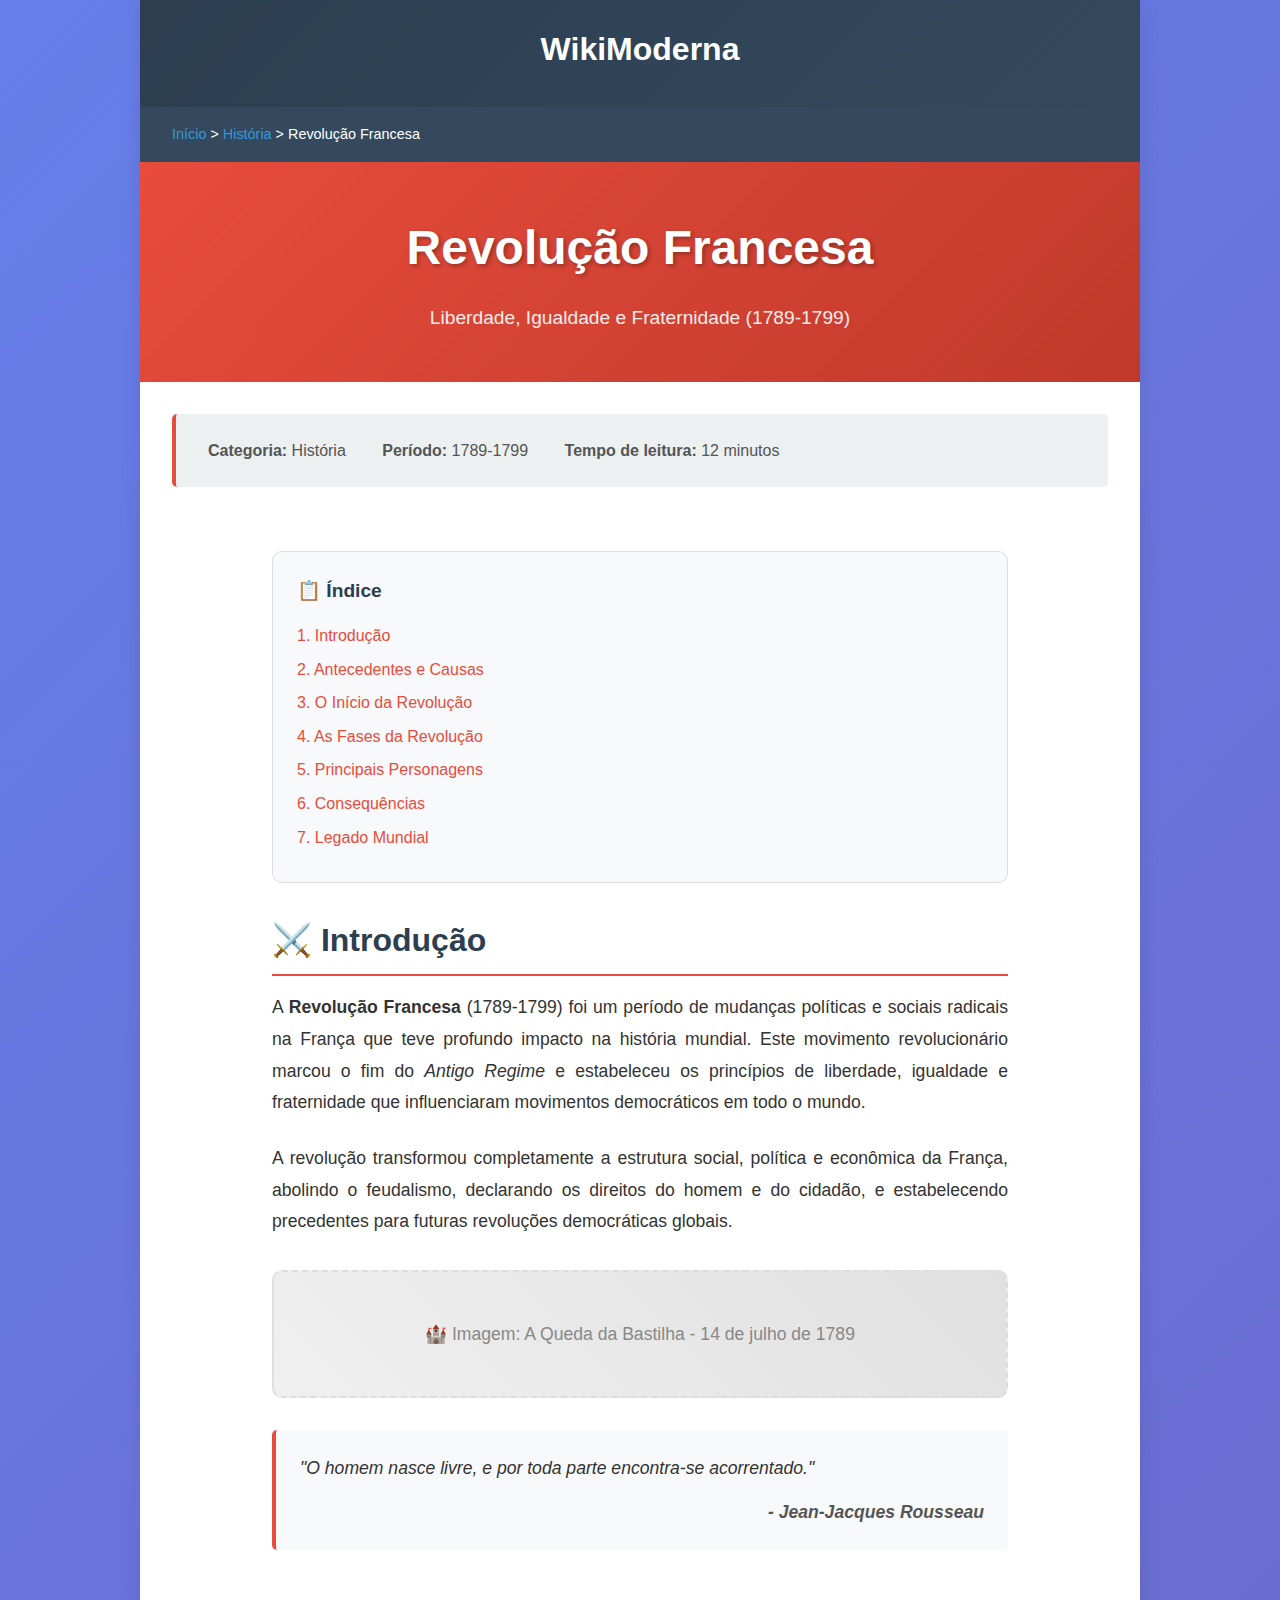
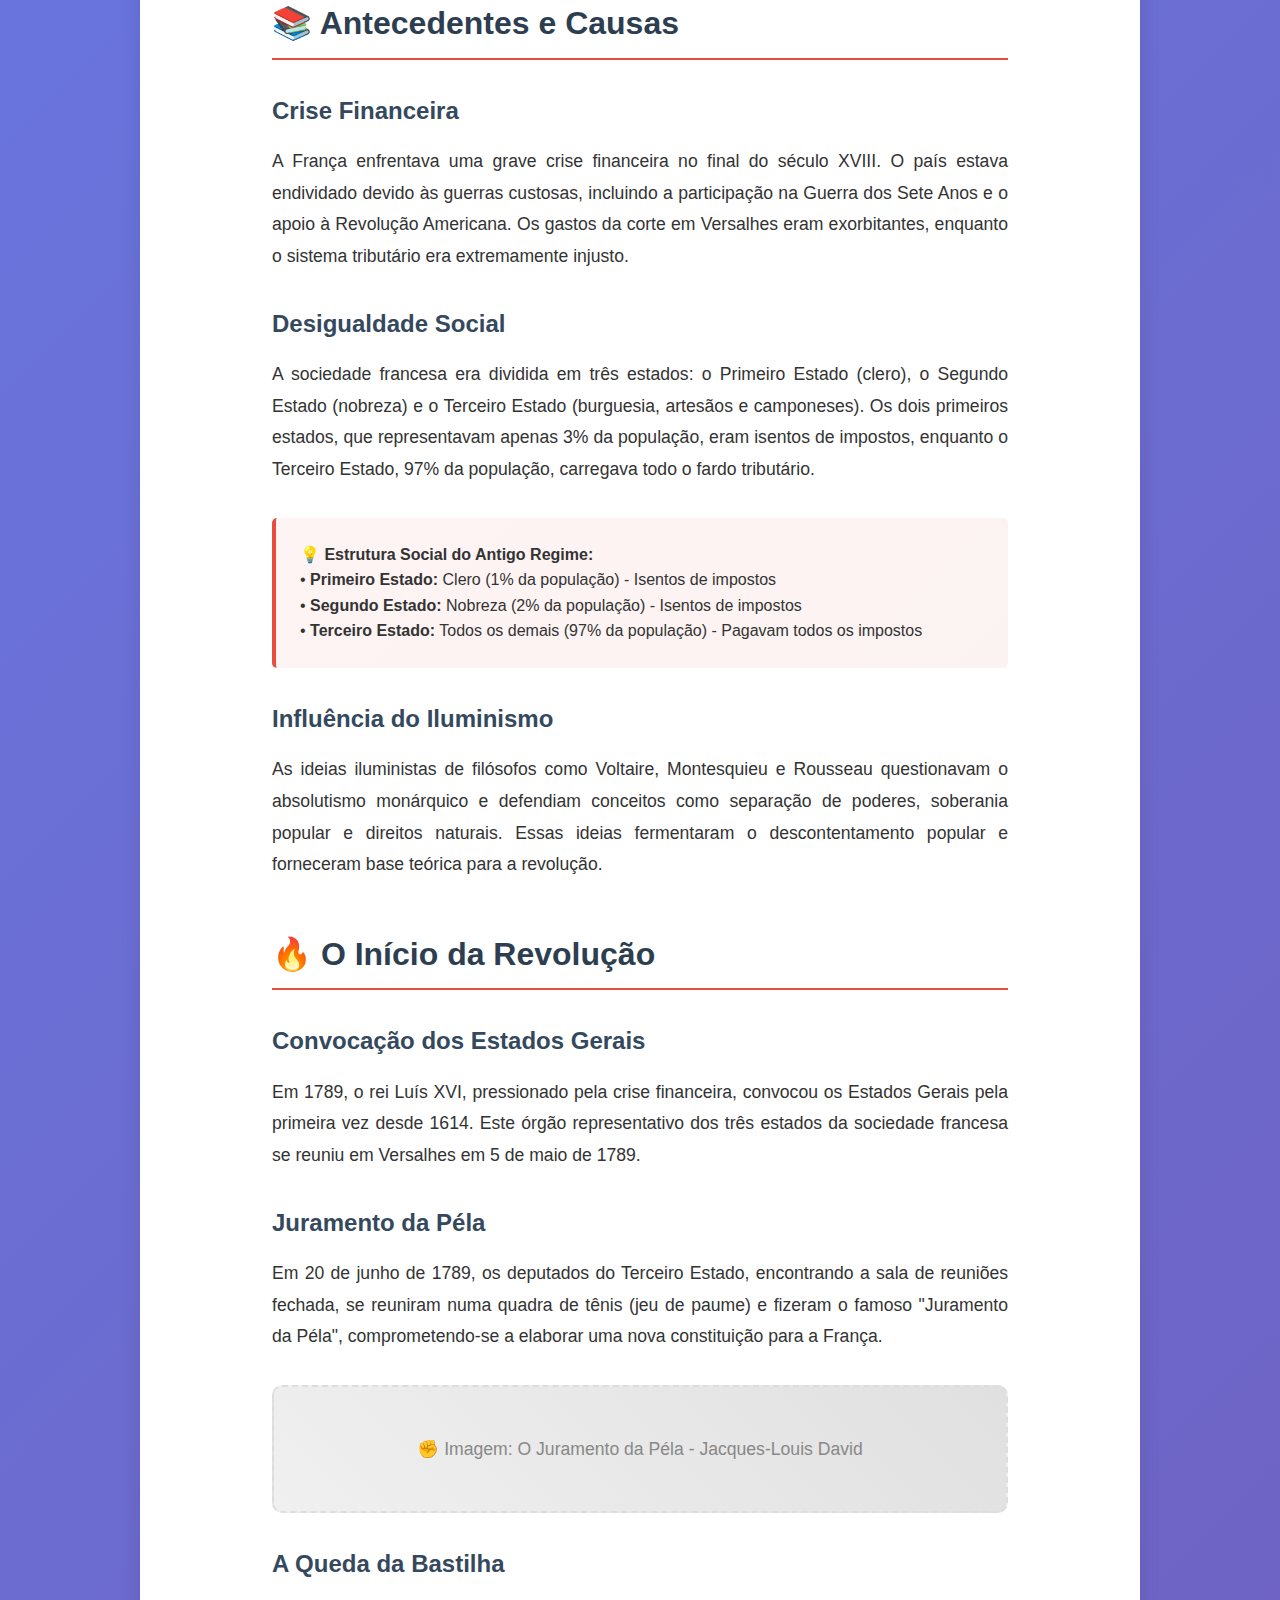
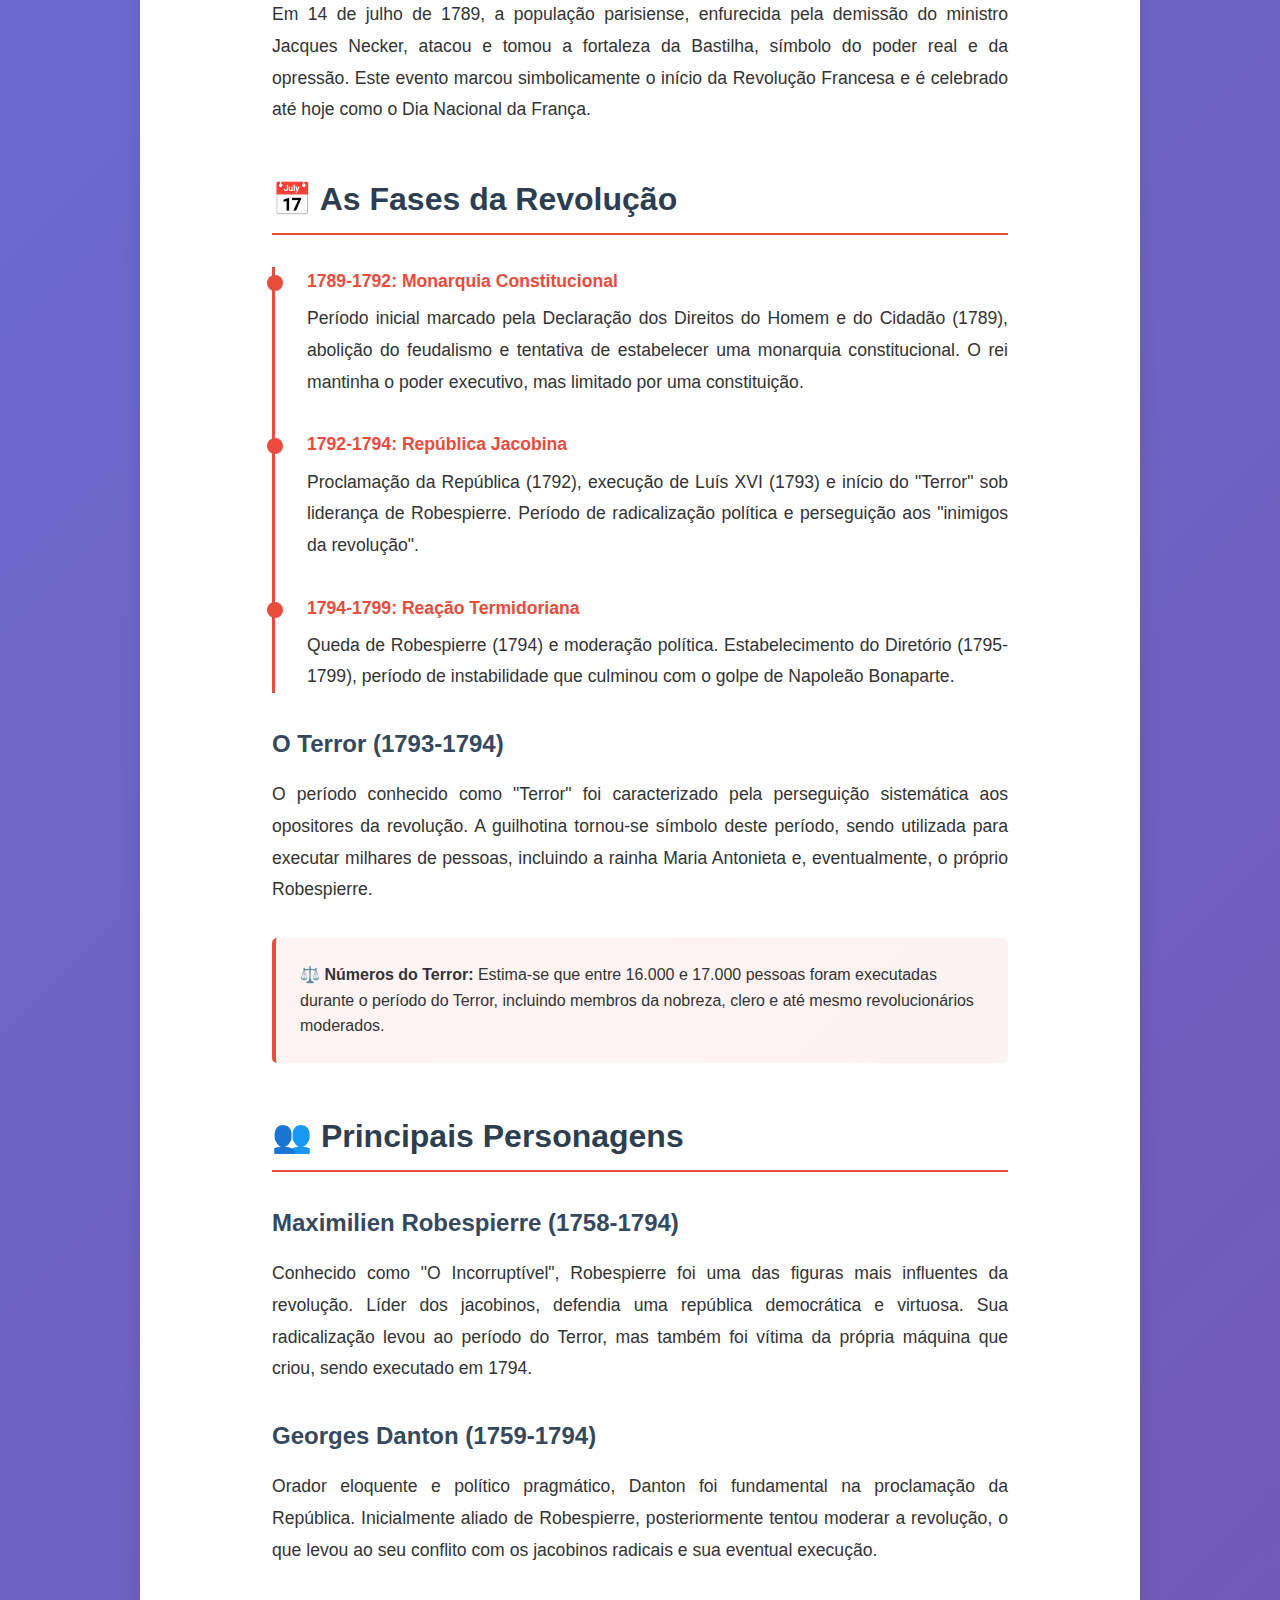
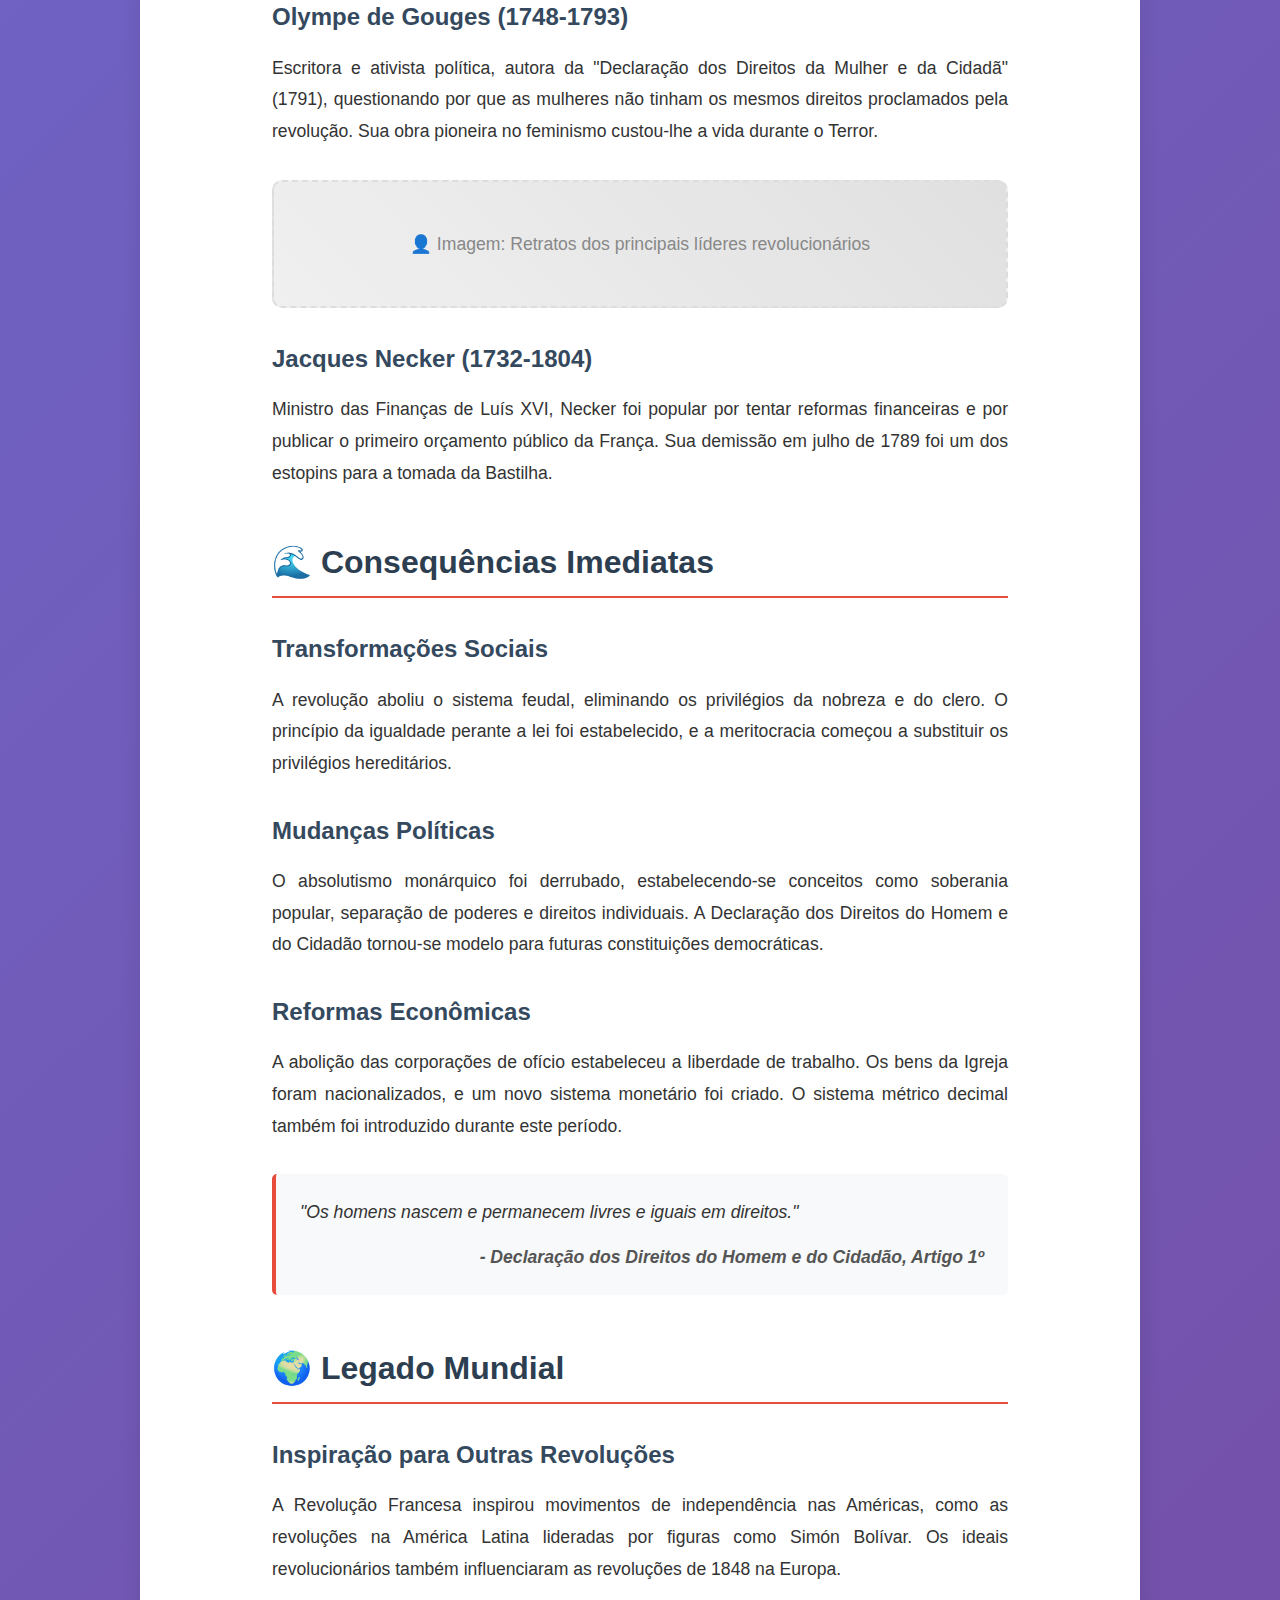
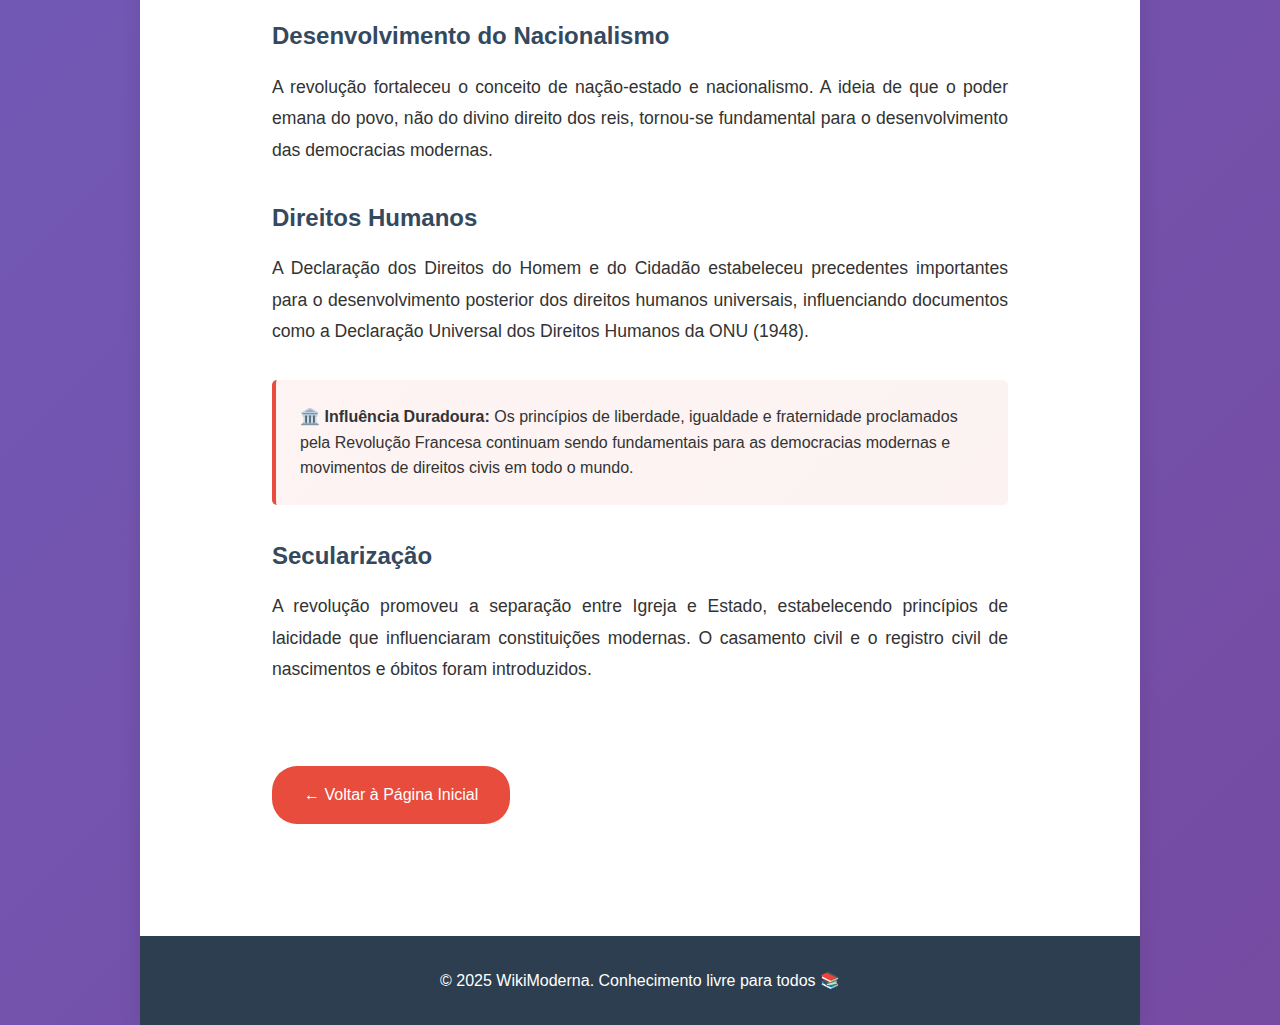
<file: wikipedia/revolucao-francesa.html>
<!DOCTYPE html>
<html lang="pt-BR">
<head>
    <meta charset="UTF-8">
    <meta name="viewport" content="width=device-width, initial-scale=1.0">
    <title>Revolução Francesa - WikiModerna</title>
    <style>
        * {
            margin: 0;
            padding: 0;
            box-sizing: border-box;
        }

        body {
            font-family: 'Segoe UI', Tahoma, Geneva, Verdana, sans-serif;
            line-height: 1.6;
            color: #333;
            background: linear-gradient(135deg, #667eea 0%, #764ba2 100%);
            min-height: 100vh;
        }

        .container {
            max-width: 1000px;
            margin: 0 auto;
            background: white;
            min-height: 100vh;
            box-shadow: 0 0 20px rgba(0,0,0,0.1);
        }

        header {
            background: linear-gradient(135deg, #2c3e50 0%, #34495e 100%);
            color: white;
            padding: 1.5rem 0;
            text-align: center;
        }

        .logo h1 {
            font-size: 2rem;
            margin-bottom: 0.5rem;
        }

        .breadcrumb {
            background: #34495e;
            padding: 1rem 2rem;
            color: white;
            font-size: 0.9rem;
        }

        .breadcrumb a {
            color: #3498db;
            text-decoration: none;
        }

        .breadcrumb a:hover {
            text-decoration: underline;
        }

        .article-header {
            background: linear-gradient(135deg, #e74c3c, #c0392b);
            color: white;
            padding: 3rem 2rem;
            text-align: center;
        }

        .article-title {
            font-size: 3rem;
            margin-bottom: 1rem;
            text-shadow: 2px 2px 4px rgba(0,0,0,0.3);
        }

        .article-subtitle {
            font-size: 1.2rem;
            opacity: 0.9;
            font-weight: 300;
        }

        .article-meta {
            background: #ecf0f1;
            padding: 1.5rem 2rem;
            border-left: 4px solid #e74c3c;
            margin: 2rem;
            border-radius: 5px;
        }

        .meta-item {
            display: inline-block;
            margin-right: 2rem;
            color: #555;
        }

        .content {
            padding: 2rem;
            max-width: 800px;
            margin: 0 auto;
        }

        .toc {
            background: #f8f9fa;
            border: 1px solid #ddd;
            border-radius: 10px;
            padding: 1.5rem;
            margin-bottom: 2rem;
        }

        .toc h3 {
            color: #2c3e50;
            margin-bottom: 1rem;
            font-size: 1.2rem;
        }

        .toc ul {
            list-style: none;
        }

        .toc li {
            margin-bottom: 0.5rem;
        }

        .toc a {
            color: #e74c3c;
            text-decoration: none;
            transition: color 0.3s ease;
        }

        .toc a:hover {
            color: #c0392b;
            text-decoration: underline;
        }

        .section {
            margin-bottom: 3rem;
        }

        .section h2 {
            color: #2c3e50;
            font-size: 2rem;
            margin-bottom: 1rem;
            border-bottom: 2px solid #e74c3c;
            padding-bottom: 0.5rem;
        }

        .section h3 {
            color: #34495e;
            font-size: 1.5rem;
            margin: 2rem 0 1rem 0;
        }

        .section p {
            margin-bottom: 1.5rem;
            text-align: justify;
            font-size: 1.1rem;
            line-height: 1.8;
        }

        .highlight-box {
            background: linear-gradient(135deg, #e74c3c10, #c0392b10);
            border-left: 4px solid #e74c3c;
            padding: 1.5rem;
            margin: 2rem 0;
            border-radius: 5px;
        }

        .timeline {
            border-left: 3px solid #e74c3c;
            margin: 2rem 0;
            padding-left: 2rem;
        }

        .timeline-item {
            margin-bottom: 2rem;
            position: relative;
        }

        .timeline-item::before {
            content: '';
            position: absolute;
            left: -2.5rem;
            top: 0.5rem;
            width: 1rem;
            height: 1rem;
            background: #e74c3c;
            border-radius: 50%;
        }

        .timeline-date {
            font-weight: bold;
            color: #e74c3c;
            font-size: 1.1rem;
        }

        .timeline-content {
            margin-top: 0.5rem;
        }

        .image-placeholder {
            background: linear-gradient(45deg, #f0f0f0, #e0e0e0);
            border: 2px dashed #ddd;
            border-radius: 10px;
            padding: 3rem;
            text-align: center;
            margin: 2rem 0;
            color: #888;
            font-size: 1.1rem;
        }

        .back-to-home {
            background: #e74c3c;
            color: white;
            padding: 1rem 2rem;
            border: none;
            border-radius: 25px;
            text-decoration: none;
            display: inline-block;
            margin: 2rem 0;
            transition: background 0.3s ease;
        }

        .back-to-home:hover {
            background: #c0392b;
        }

        .quote-box {
            background: #f8f9fa;
            border-left: 4px solid #e74c3c;
            padding: 1.5rem;
            margin: 2rem 0;
            font-style: italic;
            font-size: 1.1rem;
            border-radius: 5px;
        }

        .quote-author {
            text-align: right;
            margin-top: 1rem;
            font-weight: bold;
            color: #555;
        }

        footer {
            background: #2c3e50;
            color: white;
            text-align: center;
            padding: 2rem;
            margin-top: 3rem;
        }

        @media (max-width: 768px) {
            .article-title {
                font-size: 2rem;
            }
            
            .content {
                padding: 1rem;
            }
            
            .article-meta {
                margin: 1rem;
            }

            .timeline {
                padding-left: 1rem;
            }
        }
    </style>
</head>
<body>
    <div class="container">
        <header>
            <div class="logo">
                <h1>WikiModerna</h1>
            </div>
        </header>

        <div class="breadcrumb">
            <a href="wiki.html">Início</a> &gt; <a href="#historia">História</a> &gt; Revolução Francesa
        </div>

        <div class="article-header">
            <h1 class="article-title">Revolução Francesa</h1>
            <p class="article-subtitle">Liberdade, Igualdade e Fraternidade (1789-1799)</p>
        </div>

        <div class="article-meta">
            <span class="meta-item"><strong>Categoria:</strong> História</span>
            <span class="meta-item"><strong>Período:</strong> 1789-1799</span>
            <span class="meta-item"><strong>Tempo de leitura:</strong> 12 minutos</span>
        </div>

        <div class="content">
            <div class="toc">
                <h3>📋 Índice</h3>
                <ul>
                    <li><a href="#introducao">1. Introdução</a></li>
                    <li><a href="#antecedentes">2. Antecedentes e Causas</a></li>
                    <li><a href="#inicio">3. O Início da Revolução</a></li>
                    <li><a href="#fases">4. As Fases da Revolução</a></li>
                    <li><a href="#personagens">5. Principais Personagens</a></li>
                    <li><a href="#consequencias">6. Consequências</a></li>
                    <li><a href="#legado">7. Legado Mundial</a></li>
                </ul>
            </div>

            <section id="introducao" class="section">
                <h2>⚔️ Introdução</h2>
                <p>
                    A <strong>Revolução Francesa</strong> (1789-1799) foi um período de mudanças políticas e sociais radicais na França que teve profundo impacto na história mundial. Este movimento revolucionário marcou o fim do <em>Antigo Regime</em> e estabeleceu os princípios de liberdade, igualdade e fraternidade que influenciaram movimentos democráticos em todo o mundo.
                </p>
                <p>
                    A revolução transformou completamente a estrutura social, política e econômica da França, abolindo o feudalismo, declarando os direitos do homem e do cidadão, e estabelecendo precedentes para futuras revoluções democráticas globais.
                </p>
                
                <div class="image-placeholder">
                    🏰 Imagem: A Queda da Bastilha - 14 de julho de 1789
                </div>

                <div class="quote-box">
                    "O homem nasce livre, e por toda parte encontra-se acorrentado."
                    <div class="quote-author">- Jean-Jacques Rousseau</div>
                </div>
            </section>

            <section id="antecedentes" class="section">
                <h2>📚 Antecedentes e Causas</h2>
                
                <h3>Crise Financeira</h3>
                <p>
                    A França enfrentava uma grave crise financeira no final do século XVIII. O país estava endividado devido às guerras custosas, incluindo a participação na Guerra dos Sete Anos e o apoio à Revolução Americana. Os gastos da corte em Versalhes eram exorbitantes, enquanto o sistema tributário era extremamente injusto.
                </p>

                <h3>Desigualdade Social</h3>
                <p>
                    A sociedade francesa era dividida em três estados: o Primeiro Estado (clero), o Segundo Estado (nobreza) e o Terceiro Estado (burguesia, artesãos e camponeses). Os dois primeiros estados, que representavam apenas 3% da população, eram isentos de impostos, enquanto o Terceiro Estado, 97% da população, carregava todo o fardo tributário.
                </p>

                <div class="highlight-box">
                    <strong>💡 Estrutura Social do Antigo Regime:</strong>
                    <br>• <strong>Primeiro Estado:</strong> Clero (1% da população) - Isentos de impostos
                    <br>• <strong>Segundo Estado:</strong> Nobreza (2% da população) - Isentos de impostos
                    <br>• <strong>Terceiro Estado:</strong> Todos os demais (97% da população) - Pagavam todos os impostos
                </div>

                <h3>Influência do Iluminismo</h3>
                <p>
                    As ideias iluministas de filósofos como Voltaire, Montesquieu e Rousseau questionavam o absolutismo monárquico e defendiam conceitos como separação de poderes, soberania popular e direitos naturais. Essas ideias fermentaram o descontentamento popular e forneceram base teórica para a revolução.
                </p>
            </section>

            <section id="inicio" class="section">
                <h2>🔥 O Início da Revolução</h2>

                <h3>Convocação dos Estados Gerais</h3>
                <p>
                    Em 1789, o rei Luís XVI, pressionado pela crise financeira, convocou os Estados Gerais pela primeira vez desde 1614. Este órgão representativo dos três estados da sociedade francesa se reuniu em Versalhes em 5 de maio de 1789.
                </p>

                <h3>Juramento da Péla</h3>
                <p>
                    Em 20 de junho de 1789, os deputados do Terceiro Estado, encontrando a sala de reuniões fechada, se reuniram numa quadra de tênis (jeu de paume) e fizeram o famoso "Juramento da Péla", comprometendo-se a elaborar uma nova constituição para a França.
                </p>

                <div class="image-placeholder">
                    ✊ Imagem: O Juramento da Péla - Jacques-Louis David
                </div>

                <h3>A Queda da Bastilha</h3>
                <p>
                    Em 14 de julho de 1789, a população parisiense, enfurecida pela demissão do ministro Jacques Necker, atacou e tomou a fortaleza da Bastilha, símbolo do poder real e da opressão. Este evento marcou simbolicamente o início da Revolução Francesa e é celebrado até hoje como o Dia Nacional da França.
                </p>
            </section>

            <section id="fases" class="section">
                <h2>📅 As Fases da Revolução</h2>

                <div class="timeline">
                    <div class="timeline-item">
                        <div class="timeline-date">1789-1792: Monarquia Constitucional</div>
                        <div class="timeline-content">
                            <p>Período inicial marcado pela Declaração dos Direitos do Homem e do Cidadão (1789), abolição do feudalismo e tentativa de estabelecer uma monarquia constitucional. O rei mantinha o poder executivo, mas limitado por uma constituição.</p>
                        </div>
                    </div>

                    <div class="timeline-item">
                        <div class="timeline-date">1792-1794: República Jacobina</div>
                        <div class="timeline-content">
                            <p>Proclamação da República (1792), execução de Luís XVI (1793) e início do "Terror" sob liderança de Robespierre. Período de radicalização política e perseguição aos "inimigos da revolução".</p>
                        </div>
                    </div>

                    <div class="timeline-item">
                        <div class="timeline-date">1794-1799: Reação Termidoriana</div>
                        <div class="timeline-content">
                            <p>Queda de Robespierre (1794) e moderação política. Estabelecimento do Diretório (1795-1799), período de instabilidade que culminou com o golpe de Napoleão Bonaparte.</p>
                        </div>
                    </div>
                </div>

                <h3>O Terror (1793-1794)</h3>
                <p>
                    O período conhecido como "Terror" foi caracterizado pela perseguição sistemática aos opositores da revolução. A guilhotina tornou-se símbolo deste período, sendo utilizada para executar milhares de pessoas, incluindo a rainha Maria Antonieta e, eventualmente, o próprio Robespierre.
                </p>

                <div class="highlight-box">
                    <strong>⚖️ Números do Terror:</strong> Estima-se que entre 16.000 e 17.000 pessoas foram executadas durante o período do Terror, incluindo membros da nobreza, clero e até mesmo revolucionários moderados.
                </div>
            </section>

            <section id="personagens" class="section">
                <h2>👥 Principais Personagens</h2>

                <h3>Maximilien Robespierre (1758-1794)</h3>
                <p>
                    Conhecido como "O Incorruptível", Robespierre foi uma das figuras mais influentes da revolução. Líder dos jacobinos, defendia uma república democrática e virtuosa. Sua radicalização levou ao período do Terror, mas também foi vítima da própria máquina que criou, sendo executado em 1794.
                </p>

                <h3>Georges Danton (1759-1794)</h3>
                <p>
                    Orador eloquente e político pragmático, Danton foi fundamental na proclamação da República. Inicialmente aliado de Robespierre, posteriormente tentou moderar a revolução, o que levou ao seu conflito com os jacobinos radicais e sua eventual execução.
                </p>

                <h3>Olympe de Gouges (1748-1793)</h3>
                <p>
                    Escritora e ativista política, autora da "Declaração dos Direitos da Mulher e da Cidadã" (1791), questionando por que as mulheres não tinham os mesmos direitos proclamados pela revolução. Sua obra pioneira no feminismo custou-lhe a vida durante o Terror.
                </p>

                <div class="image-placeholder">
                    👤 Imagem: Retratos dos principais líderes revolucionários
                </div>

                <h3>Jacques Necker (1732-1804)</h3>
                <p>
                    Ministro das Finanças de Luís XVI, Necker foi popular por tentar reformas financeiras e por publicar o primeiro orçamento público da França. Sua demissão em julho de 1789 foi um dos estopins para a tomada da Bastilha.
                </p>
            </section>

            <section id="consequencias" class="section">
                <h2>🌊 Consequências Imediatas</h2>

                <h3>Transformações Sociais</h3>
                <p>
                    A revolução aboliu o sistema feudal, eliminando os privilégios da nobreza e do clero. O princípio da igualdade perante a lei foi estabelecido, e a meritocracia começou a substituir os privilégios hereditários.
                </p>

                <h3>Mudanças Políticas</h3>
                <p>
                    O absolutismo monárquico foi derrubado, estabelecendo-se conceitos como soberania popular, separação de poderes e direitos individuais. A Declaração dos Direitos do Homem e do Cidadão tornou-se modelo para futuras constituições democráticas.
                </p>

                <h3>Reformas Econômicas</h3>
                <p>
                    A abolição das corporações de ofício estabeleceu a liberdade de trabalho. Os bens da Igreja foram nacionalizados, e um novo sistema monetário foi criado. O sistema métrico decimal também foi introduzido durante este período.
                </p>

                <div class="quote-box">
                    "Os homens nascem e permanecem livres e iguais em direitos."
                    <div class="quote-author">- Declaração dos Direitos do Homem e do Cidadão, Artigo 1º</div>
                </div>
            </section>

            <section id="legado" class="section">
                <h2>🌍 Legado Mundial</h2>

                <h3>Inspiração para Outras Revoluções</h3>
                <p>
                    A Revolução Francesa inspirou movimentos de independência nas Américas, como as revoluções na América Latina lideradas por figuras como Simón Bolívar. Os ideais revolucionários também influenciaram as revoluções de 1848 na Europa.
                </p>

                <h3>Desenvolvimento do Nacionalismo</h3>
                <p>
                    A revolução fortaleceu o conceito de nação-estado e nacionalismo. A ideia de que o poder emana do povo, não do divino direito dos reis, tornou-se fundamental para o desenvolvimento das democracias modernas.
                </p>

                <h3>Direitos Humanos</h3>
                <p>
                    A Declaração dos Direitos do Homem e do Cidadão estabeleceu precedentes importantes para o desenvolvimento posterior dos direitos humanos universais, influenciando documentos como a Declaração Universal dos Direitos Humanos da ONU (1948).
                </p>

                <div class="highlight-box">
                    <strong>🏛️ Influência Duradoura:</strong> Os princípios de liberdade, igualdade e fraternidade proclamados pela Revolução Francesa continuam sendo fundamentais para as democracias modernas e movimentos de direitos civis em todo o mundo.
                </div>

                <h3>Secularização</h3>
                <p>
                    A revolução promoveu a separação entre Igreja e Estado, estabelecendo princípios de laicidade que influenciaram constituições modernas. O casamento civil e o registro civil de nascimentos e óbitos foram introduzidos.
                </p>
            </section>

            <a href="wiki.html" class="back-to-home">← Voltar à Página Inicial</a>
        </div>

        <footer>
            <p>&copy; 2025 WikiModerna. Conhecimento livre para todos 📚</p>
        </footer>
    </div>
</body>
</html>
</file>
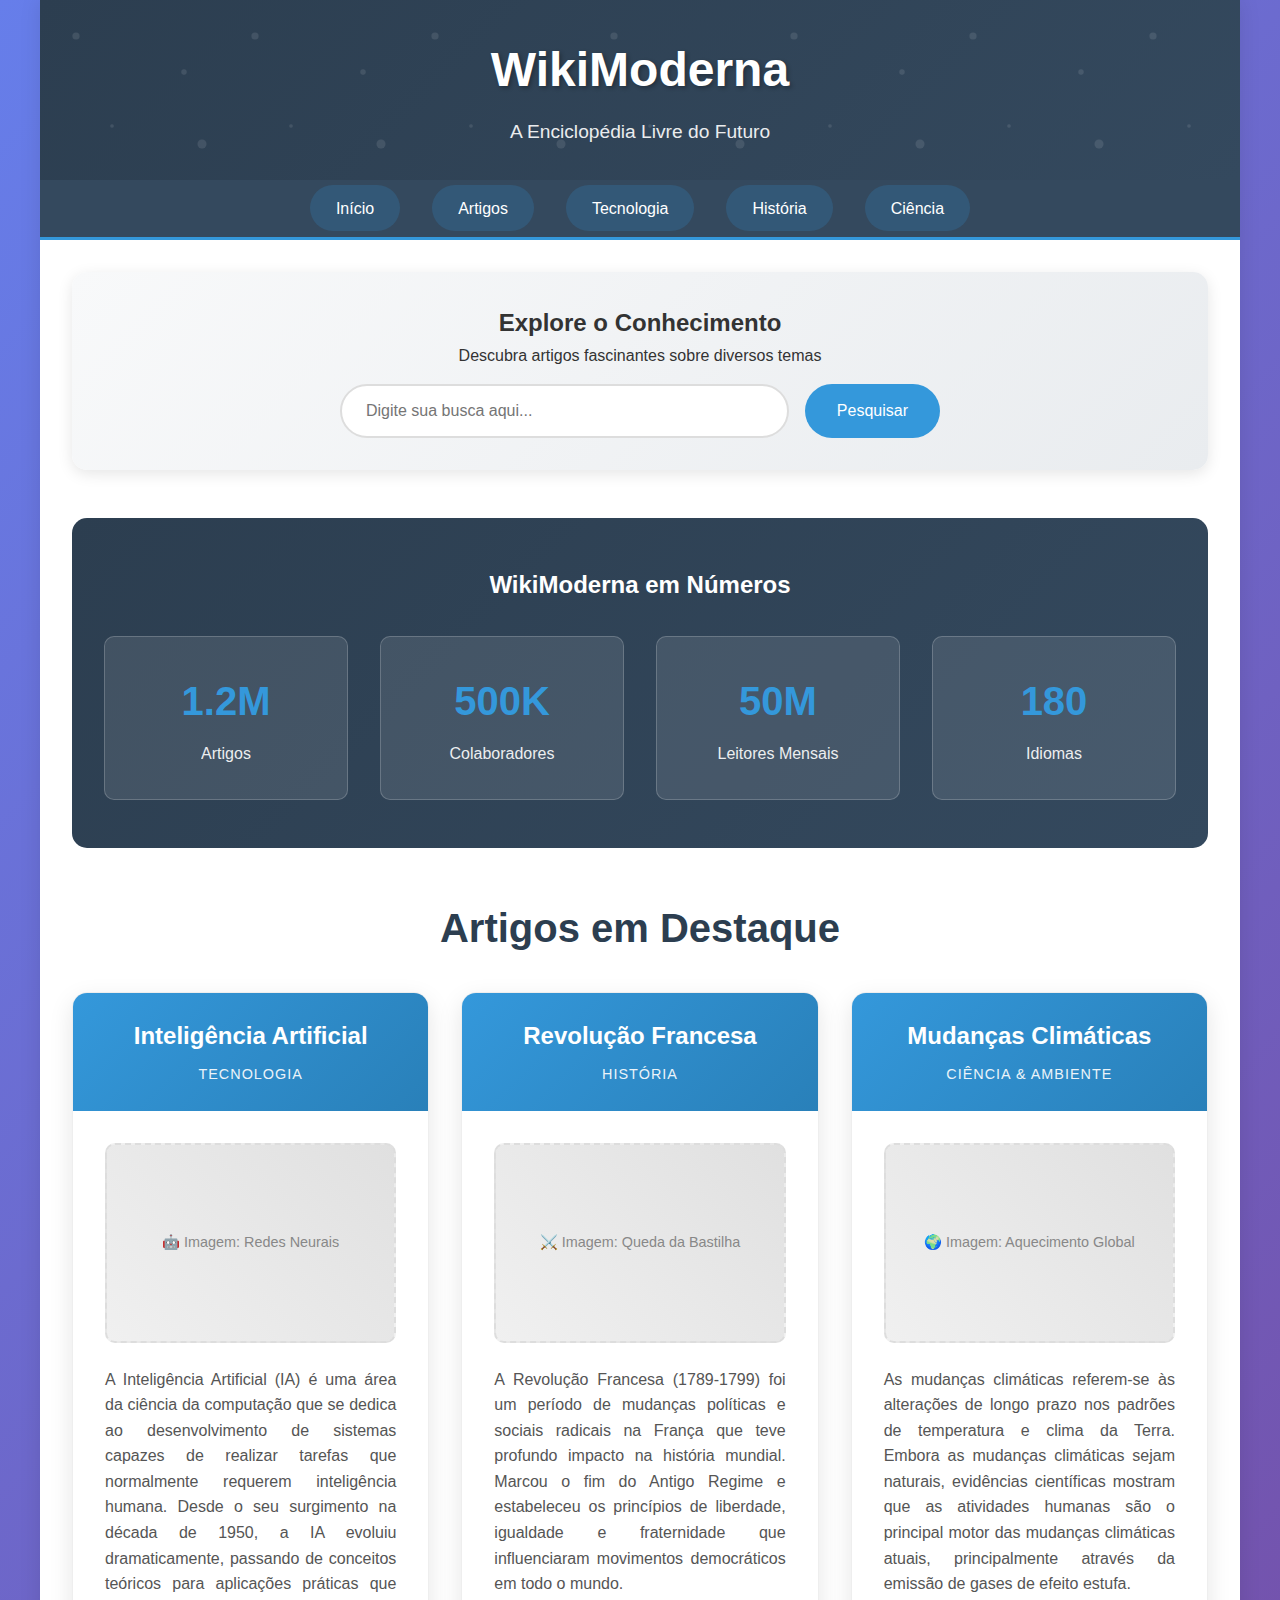
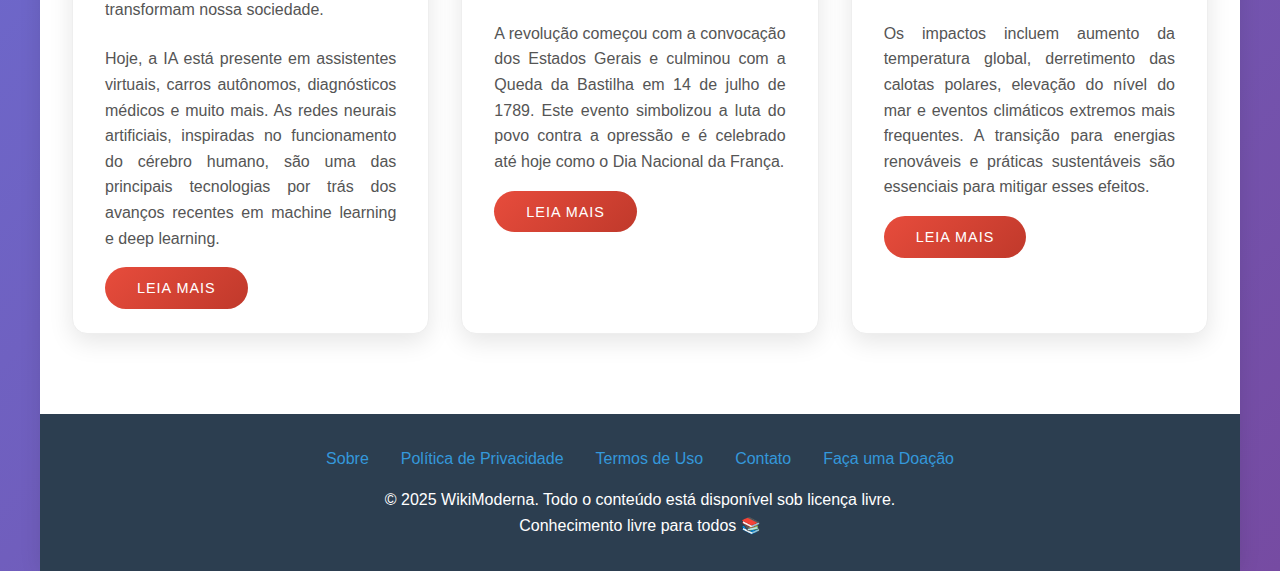
<file: wikipedia/wiki.html>
<!DOCTYPE html>
<html lang="pt-BR">
<head>
    <meta charset="UTF-8">
    <meta name="viewport" content="width=device-width, initial-scale=1.0">
    <title>WikiModerna - Enciclopédia Livre</title>
    <style>
        * {
            margin: 0;
            padding: 0;
            box-sizing: border-box;
        }

        body {
            font-family: 'Segoe UI', Tahoma, Geneva, Verdana, sans-serif;
            line-height: 1.6;
            color: #333;
            background: linear-gradient(135deg, #667eea 0%, #764ba2 100%);
            min-height: 100vh;
        }

        .container {
            max-width: 1200px;
            margin: 0 auto;
            background: white;
            min-height: 100vh;
            box-shadow: 0 0 20px rgba(0,0,0,0.1);
        }

        header {
            background: linear-gradient(135deg, #2c3e50 0%, #34495e 100%);
            color: white;
            padding: 2rem 0;
            text-align: center;
            position: relative;
            overflow: hidden;
        }

        header::before {
            content: '';
            position: absolute;
            top: 0;
            left: 0;
            right: 0;
            bottom: 0;
            background: url('data:image/svg+xml,<svg xmlns="http://www.w3.org/2000/svg" viewBox="0 0 100 100"><circle cx="20" cy="20" r="2" fill="%23ffffff" opacity="0.1"/><circle cx="80" cy="40" r="1.5" fill="%23ffffff" opacity="0.1"/><circle cx="40" cy="70" r="1" fill="%23ffffff" opacity="0.1"/><circle cx="90" cy="80" r="2.5" fill="%23ffffff" opacity="0.1"/></svg>');
        }

        .logo {
            position: relative;
            z-index: 1;
        }

        h1 {
            font-size: 3rem;
            margin-bottom: 0.5rem;
            text-shadow: 2px 2px 4px rgba(0,0,0,0.3);
        }

        .subtitle {
            font-size: 1.2rem;
            opacity: 0.9;
            font-weight: 300;
        }

        nav {
            background: #34495e;
            padding: 1rem 0;
            text-align: center;
            border-bottom: 3px solid #3498db;
        }

        .nav-links {
            list-style: none;
            display: flex;
            justify-content: center;
            gap: 2rem;
            flex-wrap: wrap;
        }

        .nav-links a {
            color: white;
            text-decoration: none;
            padding: 0.8rem 1.5rem;
            border-radius: 25px;
            transition: all 0.3s ease;
            background: rgba(52, 152, 219, 0.2);
            border: 2px solid transparent;
        }

        .nav-links a:hover {
            background: #3498db;
            border-color: white;
            transform: translateY(-2px);
            box-shadow: 0 4px 8px rgba(0,0,0,0.2);
        }

        main {
            padding: 2rem;
        }

        .search-section {
            text-align: center;
            margin-bottom: 3rem;
            padding: 2rem;
            background: linear-gradient(135deg, #f8f9fa, #e9ecef);
            border-radius: 15px;
            box-shadow: 0 4px 15px rgba(0,0,0,0.1);
        }

        .search-box {
            display: flex;
            max-width: 600px;
            margin: 0 auto;
            gap: 1rem;
            margin-top: 1rem;
        }

        .search-input {
            flex: 1;
            padding: 1rem 1.5rem;
            border: 2px solid #ddd;
            border-radius: 50px;
            font-size: 1rem;
            outline: none;
            transition: border-color 0.3s ease;
        }

        .search-input:focus {
            border-color: #3498db;
        }

        .search-btn {
            background: #3498db;
            color: white;
            border: none;
            padding: 1rem 2rem;
            border-radius: 50px;
            cursor: pointer;
            font-size: 1rem;
            transition: background 0.3s ease;
        }

        .search-btn:hover {
            background: #2980b9;
        }

        .articles-grid {
            display: grid;
            grid-template-columns: repeat(auto-fit, minmax(350px, 1fr));
            gap: 2rem;
            margin-top: 2rem;
        }

        .article-card {
            background: white;
            border-radius: 15px;
            overflow: hidden;
            box-shadow: 0 8px 25px rgba(0,0,0,0.1);
            transition: transform 0.3s ease, box-shadow 0.3s ease;
            border: 1px solid #eee;
        }

        .article-card:hover {
            transform: translateY(-5px);
            box-shadow: 0 15px 35px rgba(0,0,0,0.15);
        }

        .article-header {
            background: linear-gradient(135deg, #3498db, #2980b9);
            color: white;
            padding: 1.5rem;
            text-align: center;
        }

        .article-title {
            font-size: 1.5rem;
            margin-bottom: 0.5rem;
        }

        .article-category {
            opacity: 0.9;
            font-size: 0.9rem;
            text-transform: uppercase;
            letter-spacing: 1px;
        }

        .article-content {
            padding: 2rem;
        }

        .article-image {
            width: 100%;
            height: 200px;
            background: linear-gradient(45deg, #f0f0f0, #e0e0e0);
            margin-bottom: 1.5rem;
            border-radius: 10px;
            display: flex;
            align-items: center;
            justify-content: center;
            color: #888;
            font-size: 0.9rem;
            border: 2px dashed #ddd;
        }

        .article-text {
            color: #555;
            margin-bottom: 1.5rem;
            text-align: justify;
        }

        .read-more {
            background: linear-gradient(135deg, #e74c3c, #c0392b);
            color: white;
            padding: 0.8rem 2rem;
            border: none;
            border-radius: 25px;
            cursor: pointer;
            font-size: 0.9rem;
            transition: all 0.3s ease;
            text-transform: uppercase;
            letter-spacing: 1px;
        }

        .read-more:hover {
            background: linear-gradient(135deg, #c0392b, #a93226);
            transform: translateY(-2px);
            box-shadow: 0 4px 12px rgba(231, 76, 60, 0.3);
        }

        .stats-section {
            background: linear-gradient(135deg, #2c3e50, #34495e);
            color: white;
            padding: 3rem 2rem;
            margin: 3rem 0;
            border-radius: 15px;
            text-align: center;
        }

        .stats-grid {
            display: grid;
            grid-template-columns: repeat(auto-fit, minmax(200px, 1fr));
            gap: 2rem;
            margin-top: 2rem;
        }

        .stat-item {
            background: rgba(255,255,255,0.1);
            padding: 2rem;
            border-radius: 10px;
            border: 1px solid rgba(255,255,255,0.2);
        }

        .stat-number {
            font-size: 2.5rem;
            font-weight: bold;
            color: #3498db;
            margin-bottom: 0.5rem;
        }

        .stat-label {
            font-size: 1rem;
            opacity: 0.9;
        }

        footer {
            background: #2c3e50;
            color: white;
            text-align: center;
            padding: 2rem;
            margin-top: 3rem;
        }

        .footer-content {
            max-width: 800px;
            margin: 0 auto;
        }

        .footer-links {
            display: flex;
            justify-content: center;
            gap: 2rem;
            margin-bottom: 1rem;
            flex-wrap: wrap;
        }

        .footer-links a {
            color: #3498db;
            text-decoration: none;
            transition: color 0.3s ease;
        }

        .footer-links a:hover {
            color: white;
        }

        @media (max-width: 768px) {
            h1 {
                font-size: 2rem;
            }
            
            .nav-links {
                flex-direction: column;
                gap: 1rem;
            }
            
            .search-box {
                flex-direction: column;
            }
            
            .articles-grid {
                grid-template-columns: 1fr;
            }
            
            main {
                padding: 1rem;
            }
        }
    </style>
</head>
<body>
    <div class="container">
        <header>
            <div class="logo">
                <h1>WikiModerna</h1>
                <p class="subtitle">A Enciclopédia Livre do Futuro</p>
            </div>
        </header>

        <nav>
            <ul class="nav-links">
                <li><a href="#home">Início</a></li>
                <li><a href="#artigos">Artigos</a></li>
                <li><a href="#tecnologia">Tecnologia</a></li>
                <li><a href="#historia">História</a></li>
                <li><a href="#ciencia">Ciência</a></li>
            </ul>
        </nav>

        <main>
            <section class="search-section">
                <h2>Explore o Conhecimento</h2>
                <p>Descubra artigos fascinantes sobre diversos temas</p>
                <div class="search-box">
                    <input type="text" class="search-input" placeholder="Digite sua busca aqui...">
                    <button class="search-btn">Pesquisar</button>
                </div>
            </section>

            <section class="stats-section">
                <h2>WikiModerna em Números</h2>
                <div class="stats-grid">
                    <div class="stat-item">
                        <div class="stat-number">1.2M</div>
                        <div class="stat-label">Artigos</div>
                    </div>
                    <div class="stat-item">
                        <div class="stat-number">500K</div>
                        <div class="stat-label">Colaboradores</div>
                    </div>
                    <div class="stat-item">
                        <div class="stat-number">50M</div>
                        <div class="stat-label">Leitores Mensais</div>
                    </div>
                    <div class="stat-item">
                        <div class="stat-number">180</div>
                        <div class="stat-label">Idiomas</div>
                    </div>
                </div>
            </section>

            <h2 style="text-align: center; margin: 3rem 0 2rem 0; color: #2c3e50; font-size: 2.5rem;">Artigos em Destaque</h2>

            <div class="articles-grid">
                <!-- Artigo 1: Inteligência Artificial -->
                <article class="article-card">
                    <div class="article-header">
                        <h3 class="article-title">Inteligência Artificial</h3>
                        <p class="article-category">Tecnologia</p>
                    </div>
                    <div class="article-content">
                        <div class="article-image">
                            🤖 Imagem: Redes Neurais
                        </div>
                        <p class="article-text">
                            A Inteligência Artificial (IA) é uma área da ciência da computação que se dedica ao desenvolvimento de sistemas capazes de realizar tarefas que normalmente requerem inteligência humana. Desde o seu surgimento na década de 1950, a IA evoluiu dramaticamente, passando de conceitos teóricos para aplicações práticas que transformam nossa sociedade.
                        </p>
                        <p class="article-text">
                            Hoje, a IA está presente em assistentes virtuais, carros autônomos, diagnósticos médicos e muito mais. As redes neurais artificiais, inspiradas no funcionamento do cérebro humano, são uma das principais tecnologias por trás dos avanços recentes em machine learning e deep learning.
                        </p>
                        <a href="inteligencia-artificial.html" class="read-more" style="text-decoration: none;">Leia Mais</a>
                    </div>
                </article>

                <!-- Artigo 2: Revolução Francesa -->
                <article class="article-card">
                    <div class="article-header">
                        <h3 class="article-title">Revolução Francesa</h3>
                        <p class="article-category">História</p>
                    </div>
                    <div class="article-content">
                        <div class="article-image">
                            ⚔️ Imagem: Queda da Bastilha
                        </div>
                        <p class="article-text">
                            A Revolução Francesa (1789-1799) foi um período de mudanças políticas e sociais radicais na França que teve profundo impacto na história mundial. Marcou o fim do Antigo Regime e estabeleceu os princípios de liberdade, igualdade e fraternidade que influenciaram movimentos democráticos em todo o mundo.
                        </p>
                        <p class="article-text">
                            A revolução começou com a convocação dos Estados Gerais e culminou com a Queda da Bastilha em 14 de julho de 1789. Este evento simbolizou a luta do povo contra a opressão e é celebrado até hoje como o Dia Nacional da França.
                        </p>
                        <a href="revolucao-francesa.html" class="read-more" style="text-decoration: none;">Leia Mais</a>
                    </div>
                </article>

                <!-- Artigo 3: Mudanças Climáticas -->
                <article class="article-card">
                    <div class="article-header">
                        <h3 class="article-title">Mudanças Climáticas</h3>
                        <p class="article-category">Ciência & Ambiente</p>
                    </div>
                    <div class="article-content">
                        <div class="article-image">
                            🌍 Imagem: Aquecimento Global
                        </div>
                        <p class="article-text">
                            As mudanças climáticas referem-se às alterações de longo prazo nos padrões de temperatura e clima da Terra. Embora as mudanças climáticas sejam naturais, evidências científicas mostram que as atividades humanas são o principal motor das mudanças climáticas atuais, principalmente através da emissão de gases de efeito estufa.
                        </p>
                        <p class="article-text">
                            Os impactos incluem aumento da temperatura global, derretimento das calotas polares, elevação do nível do mar e eventos climáticos extremos mais frequentes. A transição para energias renováveis e práticas sustentáveis são essenciais para mitigar esses efeitos.
                        </p>
                        <a href="mudancas-climaticas.html" class="read-more" style="text-decoration: none;">Leia Mais</a>
                    </div>
                </article>
            </div>
        </main>

        <footer>
            <div class="footer-content">
                <div class="footer-links">
                    <a href="#sobre">Sobre</a>
                    <a href="#politica">Política de Privacidade</a>
                    <a href="#termos">Termos de Uso</a>
                    <a href="#contato">Contato</a>
                    <a href="#doacao">Faça uma Doação</a>
                </div>
                <p>&copy; 2025 WikiModerna. Todo o conteúdo está disponível sob licença livre.</p>
                <p>Conhecimento livre para todos 📚</p>
            </div>
        </footer>
    </div>
</body>
</html>
</file>
